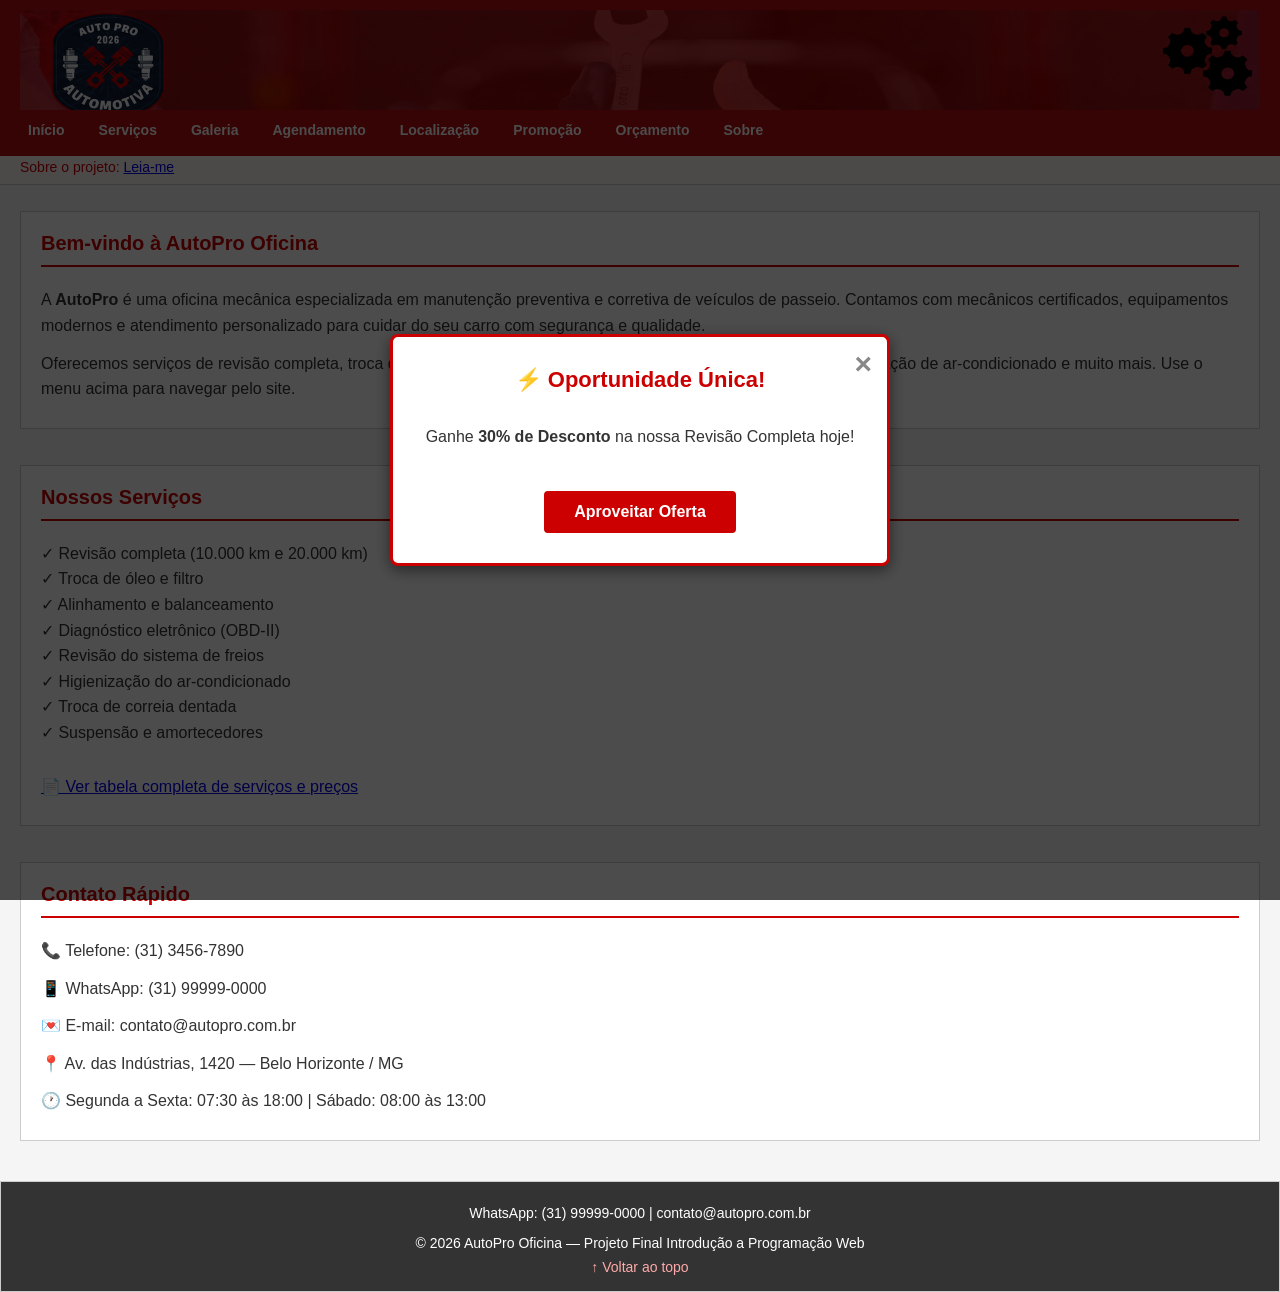
<file: index.html>
<!DOCTYPE html>
<html lang="pt-BR">

<head>
    <meta charset="UTF-8">
    <meta name="viewport" content="width=device-width, initial-scale=1.0">
    <title>AutoPro — Oficina Mecânica</title>
    <link rel="stylesheet" href="CSS/estilo.css">
</head>

<body>

    <!-- ancora de topo -->
    <div id="topo"></div>

    <!-- header fixo com menu -->
    <header>
        <!-- <h1>&#128296; AutoPro Oficina</h1> -->

        <div class="banner">
           <img src="images/banner-home.png" alt="AutoPro Automotiva Banner">
        </div>

    </section>

        <nav>
            <a href="index.html">Início</a>
            <a href="pages/pagina01.html">Serviços</a>
            <a href="pages/pagina02.html">Galeria</a>
            <a href="pages/pagina03.html">Agendamento</a>
            <a href="pages/pagina04.html">Localização</a>
            <a href="pages/pagina05.html">Promoção</a>
            <a href="pages/pagina06.html">Orçamento</a>
            <a href="pages/pagina07.html">Sobre</a>
        </nav>
    </header>

    <div class="espacoheader"></div>

    <!-- link para informações do projeto -->
    <p class="mensagemsite">
        Sobre o projeto:
        <a href="documents/leiame.txt" target="_blank">Leia-me</a>
    </p>

    <main>

        <!-- imagem principal -->
       

        <div class="separador"></div>

        <!-- seção de apresentação -->
        <section>
            <h2>Bem-vindo à AutoPro Oficina</h2>
            <p>
                A <strong>AutoPro</strong> é uma oficina mecânica especializada em manutenção preventiva e corretiva
                de veículos de passeio. Contamos com mecânicos certificados, equipamentos modernos e atendimento
                personalizado para cuidar do seu carro com segurança e qualidade.
            </p>
            <p>
                Oferecemos serviços de revisão completa, troca de óleo, alinhamento, balanceamento, diagnóstico
                eletrônico, higienização de ar-condicionado e muito mais. Use o menu acima para navegar pelo site.
            </p>
        </section>

        <div class="separador"></div>

        <!-- seção de serviços resumidos -->
        <section>
            <h2>Nossos Serviços</h2>
            <p>
                &#10003; Revisão completa (10.000 km e 20.000 km)<br>
                &#10003; Troca de óleo e filtro<br>
                &#10003; Alinhamento e balanceamento<br>
                &#10003; Diagnóstico eletrônico (OBD-II)<br>
                &#10003; Revisão do sistema de freios<br>
                &#10003; Higienização do ar-condicionado<br>
                &#10003; Troca de correia dentada<br>
                &#10003; Suspensão e amortecedores
            </p>
            <div class="separador"></div>
            <p>
                <a href="pages/pagina01.html">&#128196; Ver tabela completa de serviços e preços</a>
            </p>
        </section>

        <div class="separador"></div>

        <!-- seção de contato rápido -->
        <section>
            <h2>Contato Rápido</h2>
            <p>&#128222; Telefone: (31) 3456-7890</p>
            <p>&#128241; WhatsApp: (31) 99999-0000</p>
            <p>&#128140; E-mail: contato@autopro.com.br</p>
            <p>&#128205; Av. das Indústrias, 1420 — Belo Horizonte / MG</p>
            <p>&#128336; Segunda a Sexta: 07:30 às 18:00 | Sábado: 08:00 às 13:00</p>
        </section>

    </main>

    <footer>
        <p class="rodape">WhatsApp: (31) 99999-0000 | contato@autopro.com.br</p>
        <p class="rodape">&#169; 2026 AutoPro Oficina — Projeto Final Introdução a Programação Web</p>
        <a class="voltar" href="#topo" rel="nofollow">&#8593; Voltar ao topo</a>
    </footer>

    <!-- Modal de Anúncio / Pop-up -->
    <div id="modalAnuncio" class="modal-sobreposicao">
        <div class="modal-conteudo">
            <span class="modal-fechar" onclick="fecharModal()">&times;</span>
            <div class="modal-banner">
                <h2>&#9889; Oportunidade Única!</h2>
                <p>Ganhe <strong>30% de Desconto</strong> na nossa Revisão Completa hoje!</p>
                <div class="separador"></div>
                <a href="pages/pagina05.html" class="modal-botao-cta">Aproveitar Oferta</a>
            </div>
        </div>
    </div>

    <script>
        // Mostrar o modal assim que a página terminar de carregar
        window.addEventListener('DOMContentLoaded', function() {
            document.getElementById('modalAnuncio').style.display = 'flex';
        });

        // Função para fechar o modal
        function fecharModal() {
            document.getElementById('modalAnuncio').style.display = 'none';
        }

        // Fechar também se clicar fora do conteúdo do modal
        window.onclick = function(event) {
            var modal = document.getElementById('modalAnuncio');
            if (event.target == modal) {
                modal.style.display = 'none';
            }
        }
    </script>

</body>

</html>
</file>
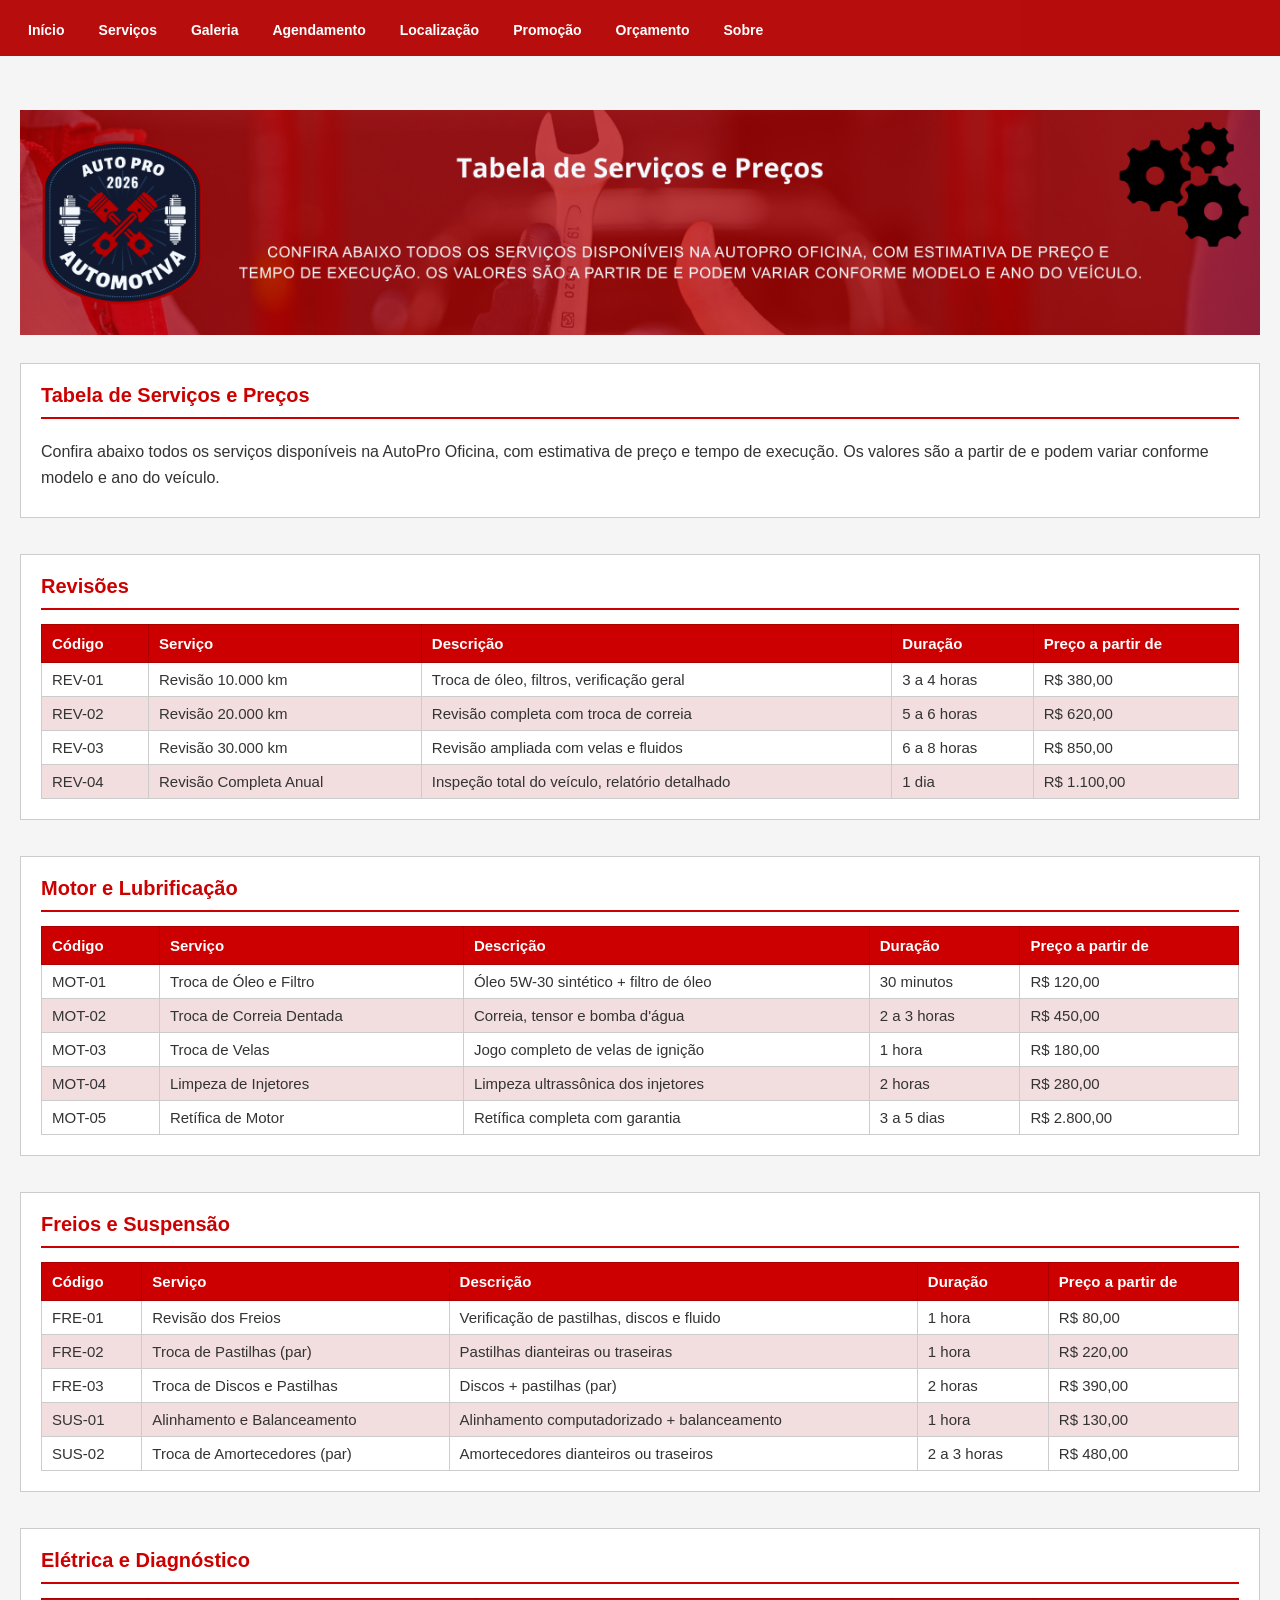
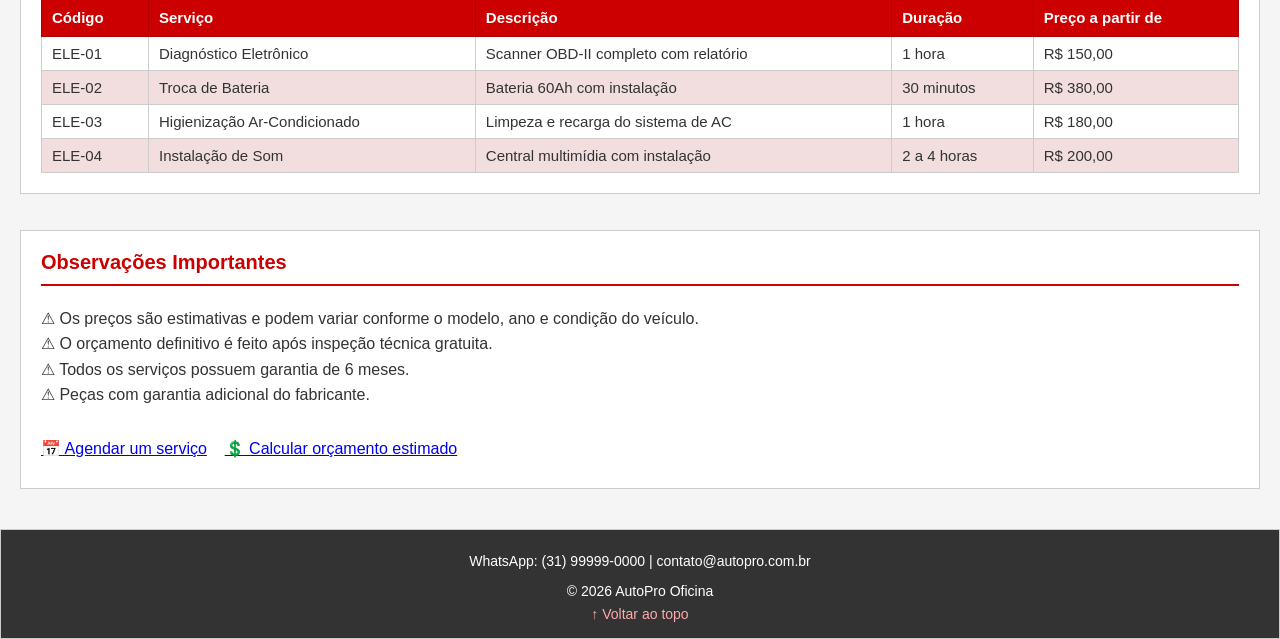
<file: pages/pagina01.html>
<!DOCTYPE html>
<html lang="pt-BR">

<head>
    <meta charset="UTF-8">
    <meta name="viewport" content="width=device-width, initial-scale=1.0">
    <title>Serviços e Preços — AutoPro</title>
    <link rel="stylesheet" href="../CSS/estilo.css">
</head>

<body>

    <!-- ancora de topo -->
    <div id="topo"></div>

    <!-- header fixo com menu -->
    <header>
       
        <nav>
            <a href="../index.html">Início</a>
            <a href="pagina01.html">Serviços</a>
            <a href="pagina02.html">Galeria</a>
            <a href="pagina03.html">Agendamento</a>
            <a href="pagina04.html">Localização</a>
            <a href="pagina05.html">Promoção</a>
            <a href="pagina06.html">Orçamento</a>
            <a href="pagina07.html">Sobre</a>
        </nav>
    </header>

    <div class="espacoheaderpequeno"></div>

    <main>

        <!-- banner da página -->
        <figure>
            <img src="../images/banner-servicos.png" alt="Banner Tabela de Serviços e Preços">
        </figure>

        <div class="separador"></div>

        <!-- título da página -->
        <section>
            <h2>Tabela de Serviços e Preços</h2>
            <p>
                Confira abaixo todos os serviços disponíveis na AutoPro Oficina, com estimativa de preço
                e tempo de execução. Os valores são a partir de e podem variar conforme modelo e ano do veículo.
            </p>
        </section>

        <div class="separador"></div>

        <!-- tabela de revisões -->
        <section>
            <h2>Revisões</h2>

            <table>
                <thead>
                    <tr>
                        <th>Código</th>
                        <th>Serviço</th>
                        <th>Descrição</th>
                        <th>Duração</th>
                        <th>Preço a partir de</th>
                    </tr>
                </thead>
                <tbody>
                    <tr>
                        <td>REV-01</td>
                        <td>Revisão 10.000 km</td>
                        <td>Troca de óleo, filtros, verificação geral</td>
                        <td>3 a 4 horas</td>
                        <td>R$ 380,00</td>
                    </tr>
                    <tr>
                        <td>REV-02</td>
                        <td>Revisão 20.000 km</td>
                        <td>Revisão completa com troca de correia</td>
                        <td>5 a 6 horas</td>
                        <td>R$ 620,00</td>
                    </tr>
                    <tr>
                        <td>REV-03</td>
                        <td>Revisão 30.000 km</td>
                        <td>Revisão ampliada com velas e fluidos</td>
                        <td>6 a 8 horas</td>
                        <td>R$ 850,00</td>
                    </tr>
                    <tr>
                        <td>REV-04</td>
                        <td>Revisão Completa Anual</td>
                        <td>Inspeção total do veículo, relatório detalhado</td>
                        <td>1 dia</td>
                        <td>R$ 1.100,00</td>
                    </tr>
                </tbody>
            </table>
        </section>

        <div class="separador"></div>

        <!-- tabela de motor -->
        <section>
            <h2>Motor e Lubrificação</h2>

            <table>
                <thead>
                    <tr>
                        <th>Código</th>
                        <th>Serviço</th>
                        <th>Descrição</th>
                        <th>Duração</th>
                        <th>Preço a partir de</th>
                    </tr>
                </thead>
                <tbody>
                    <tr>
                        <td>MOT-01</td>
                        <td>Troca de Óleo e Filtro</td>
                        <td>Óleo 5W-30 sintético + filtro de óleo</td>
                        <td>30 minutos</td>
                        <td>R$ 120,00</td>
                    </tr>
                    <tr>
                        <td>MOT-02</td>
                        <td>Troca de Correia Dentada</td>
                        <td>Correia, tensor e bomba d'água</td>
                        <td>2 a 3 horas</td>
                        <td>R$ 450,00</td>
                    </tr>
                    <tr>
                        <td>MOT-03</td>
                        <td>Troca de Velas</td>
                        <td>Jogo completo de velas de ignição</td>
                        <td>1 hora</td>
                        <td>R$ 180,00</td>
                    </tr>
                    <tr>
                        <td>MOT-04</td>
                        <td>Limpeza de Injetores</td>
                        <td>Limpeza ultrassônica dos injetores</td>
                        <td>2 horas</td>
                        <td>R$ 280,00</td>
                    </tr>
                    <tr>
                        <td>MOT-05</td>
                        <td>Retífica de Motor</td>
                        <td>Retífica completa com garantia</td>
                        <td>3 a 5 dias</td>
                        <td>R$ 2.800,00</td>
                    </tr>
                </tbody>
            </table>
        </section>

        <div class="separador"></div>

        <!-- tabela de freios e suspensão -->
        <section>
            <h2>Freios e Suspensão</h2>

            <table>
                <thead>
                    <tr>
                        <th>Código</th>
                        <th>Serviço</th>
                        <th>Descrição</th>
                        <th>Duração</th>
                        <th>Preço a partir de</th>
                    </tr>
                </thead>
                <tbody>
                    <tr>
                        <td>FRE-01</td>
                        <td>Revisão dos Freios</td>
                        <td>Verificação de pastilhas, discos e fluido</td>
                        <td>1 hora</td>
                        <td>R$ 80,00</td>
                    </tr>
                    <tr>
                        <td>FRE-02</td>
                        <td>Troca de Pastilhas (par)</td>
                        <td>Pastilhas dianteiras ou traseiras</td>
                        <td>1 hora</td>
                        <td>R$ 220,00</td>
                    </tr>
                    <tr>
                        <td>FRE-03</td>
                        <td>Troca de Discos e Pastilhas</td>
                        <td>Discos + pastilhas (par)</td>
                        <td>2 horas</td>
                        <td>R$ 390,00</td>
                    </tr>
                    <tr>
                        <td>SUS-01</td>
                        <td>Alinhamento e Balanceamento</td>
                        <td>Alinhamento computadorizado + balanceamento</td>
                        <td>1 hora</td>
                        <td>R$ 130,00</td>
                    </tr>
                    <tr>
                        <td>SUS-02</td>
                        <td>Troca de Amortecedores (par)</td>
                        <td>Amortecedores dianteiros ou traseiros</td>
                        <td>2 a 3 horas</td>
                        <td>R$ 480,00</td>
                    </tr>
                </tbody>
            </table>
        </section>

        <div class="separador"></div>

        <!-- tabela de elétrica -->
        <section>
            <h2>Elétrica e Diagnóstico</h2>

            <table>
                <thead>
                    <tr>
                        <th>Código</th>
                        <th>Serviço</th>
                        <th>Descrição</th>
                        <th>Duração</th>
                        <th>Preço a partir de</th>
                    </tr>
                </thead>
                <tbody>
                    <tr>
                        <td>ELE-01</td>
                        <td>Diagnóstico Eletrônico</td>
                        <td>Scanner OBD-II completo com relatório</td>
                        <td>1 hora</td>
                        <td>R$ 150,00</td>
                    </tr>
                    <tr>
                        <td>ELE-02</td>
                        <td>Troca de Bateria</td>
                        <td>Bateria 60Ah com instalação</td>
                        <td>30 minutos</td>
                        <td>R$ 380,00</td>
                    </tr>
                    <tr>
                        <td>ELE-03</td>
                        <td>Higienização Ar-Condicionado</td>
                        <td>Limpeza e recarga do sistema de AC</td>
                        <td>1 hora</td>
                        <td>R$ 180,00</td>
                    </tr>
                    <tr>
                        <td>ELE-04</td>
                        <td>Instalação de Som</td>
                        <td>Central multimídia com instalação</td>
                        <td>2 a 4 horas</td>
                        <td>R$ 200,00</td>
                    </tr>
                </tbody>
            </table>
        </section>

        <div class="separador"></div>

        <!-- observações -->
        <section>
            <h2>Observações Importantes</h2>
            <p>
                &#9888; Os preços são estimativas e podem variar conforme o modelo, ano e condição do veículo.<br>
                &#9888; O orçamento definitivo é feito após inspeção técnica gratuita.<br>
                &#9888; Todos os serviços possuem garantia de 6 meses.<br>
                &#9888; Peças com garantia adicional do fabricante.
            </p>
            <div class="separador"></div>
            <p>
                <a href="pagina03.html">&#128197; Agendar um serviço</a>
                &nbsp;&nbsp;
                <a href="pagina06.html">&#128178; Calcular orçamento estimado</a>
            </p>
        </section>

    </main>

    <footer>
        <p class="rodape">WhatsApp: (31) 99999-0000 | contato@autopro.com.br</p>
        <p class="rodape">&#169; 2026 AutoPro Oficina</p>
        <a class="voltar" href="#topo" rel="nofollow">&#8593; Voltar ao topo</a>
    </footer>

</body>

</html>
</file>
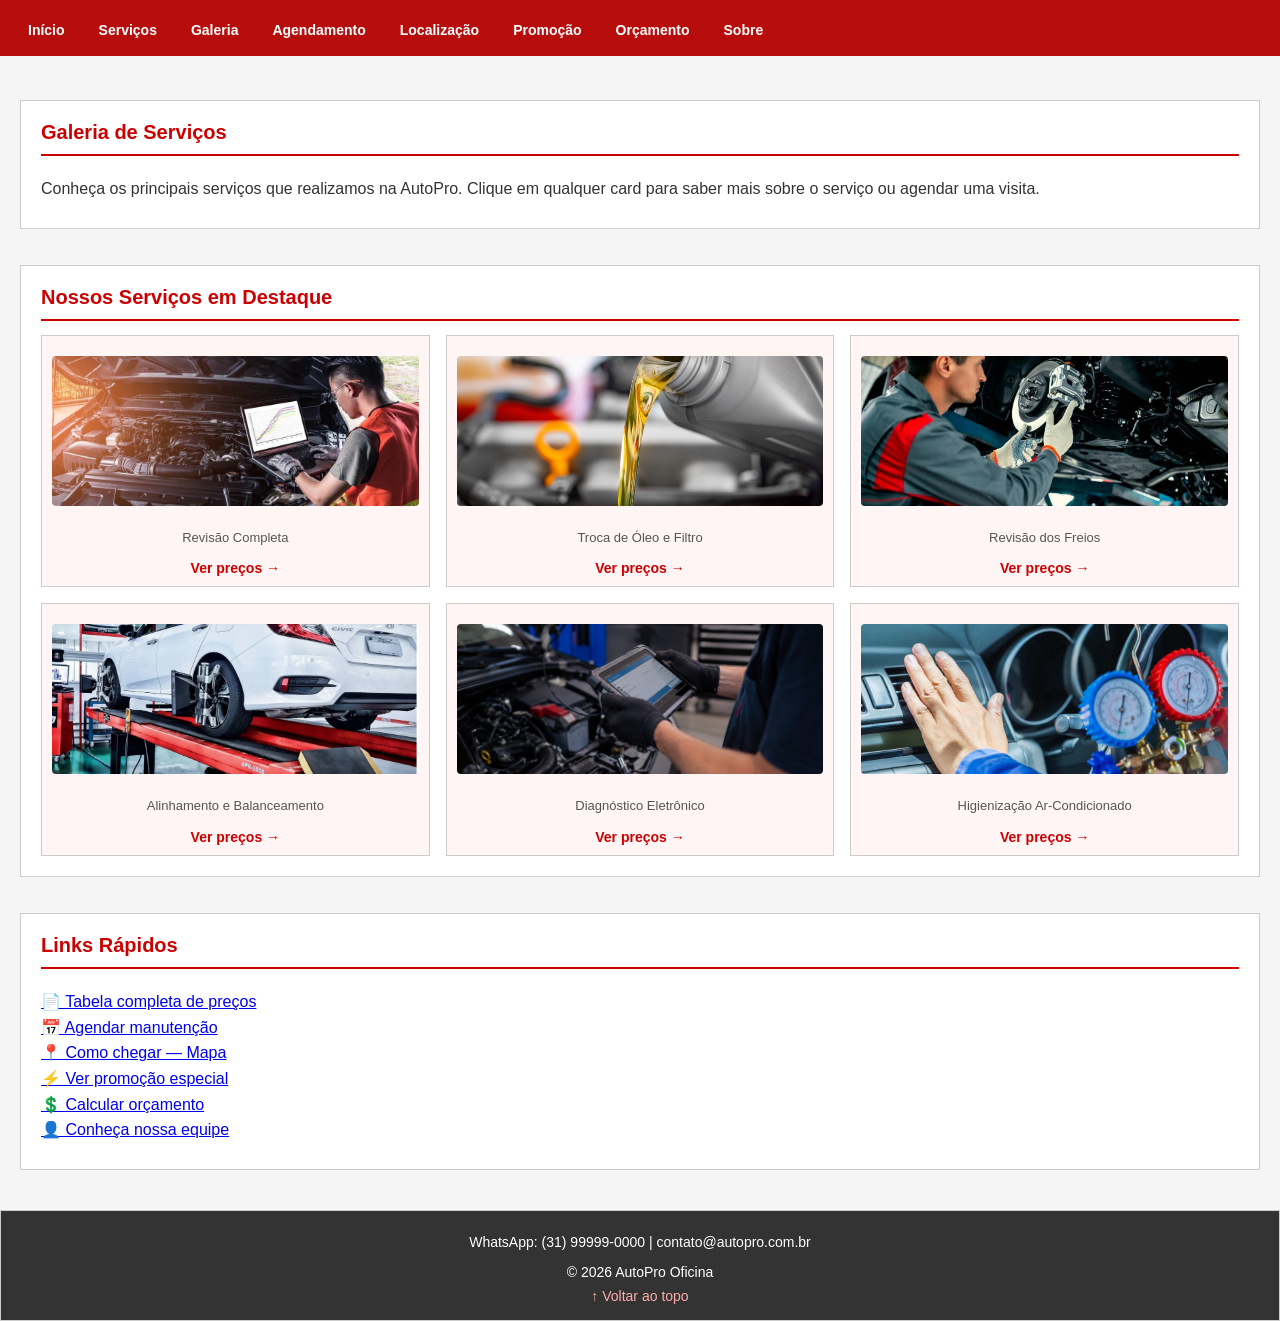
<file: pages/pagina02.html>
<!DOCTYPE html>
<html lang="pt-BR">

<head>
    <meta charset="UTF-8">
    <meta name="viewport" content="width=device-width, initial-scale=1.0">
    <title>Galeria de Serviços — AutoPro</title>
    <link rel="stylesheet" href="../CSS/estilo.css">
</head>

<body>

    <!-- ancora de topo -->
    <div id="topo"></div>

    <!-- header fixo com menu -->
    <header>
      
        <nav>
            <a href="../index.html">Início</a>
            <a href="pagina01.html">Serviços</a>
            <a href="pagina02.html">Galeria</a>
            <a href="pagina03.html">Agendamento</a>
            <a href="pagina04.html">Localização</a>
            <a href="pagina05.html">Promoção</a>
            <a href="pagina06.html">Orçamento</a>
            <a href="pagina07.html">Sobre</a>
        </nav>
    </header>

    <div class="espacoheaderpequeno"></div>

    <main>
        <section>
            <h2>Galeria de Serviços</h2>
            <p>
                Conheça os principais serviços que realizamos na AutoPro. Clique em qualquer card
                para saber mais sobre o serviço ou agendar uma visita.
            </p>
        </section>

        <div class="separador"></div>

        <section>
            <h2>Nossos Serviços em Destaque</h2>

            <div class="grade">

                <div class="grade-item">
                    <figure>
                        <img src="../images/revisao.png" alt="Revisão Completa">
                    </figure>
                    <p>Revisão Completa</p>
                    <a href="pagina01.html">Ver preços &#8594;</a>
                </div>

                <div class="grade-item">
                    <figure>
                        <img src="../images/oleo.png" alt="Troca de Óleo e Filtro">
                    </figure>
                    <p>Troca de Óleo e Filtro</p>
                    <a href="pagina01.html">Ver preços &#8594;</a>
                </div>

                <div class="grade-item">
                    <figure>
                        <img src="../images/freios.jpeg" alt="Revisão dos Freios">
                    </figure>
                    <p>Revisão dos Freios</p>
                    <a href="pagina01.html">Ver preços &#8594;</a>
                </div>

                <div class="grade-item">
                    <figure>
                        <img src="../images/alinhamento.png" alt="Alinhamento e Balanceamento">
                    </figure>
                    <p>Alinhamento e Balanceamento</p>
                    <a href="pagina01.html">Ver preços &#8594;</a>
                </div>

                <div class="grade-item">
                    <figure>
                        <img src="../images/diagnostico.png" alt="Diagnóstico Eletrônico">
                    </figure>
                    <p>Diagnóstico Eletrônico</p>
                    <a href="pagina01.html">Ver preços &#8594;</a>
                </div>

                <div class="grade-item">
                    <figure>
                        <img src="../images/arcondicionado.png" alt="Higienização Ar-Condicionado">
                    </figure>
                    <p>Higienização Ar-Condicionado</p>
                    <a href="pagina01.html">Ver preços &#8594;</a>
                </div>

            </div>
        </section>

        <div class="separador"></div>
        <section>
            <h2>Links Rápidos</h2>
            <p>
                <a href="pagina01.html" target="_blank" rel="nofollow">&#128196; Tabela completa de preços</a><br>
                <a href="pagina03.html">&#128197; Agendar manutenção</a><br>
                <a href="pagina04.html">&#128205; Como chegar — Mapa</a><br>
                <a href="pagina05.html">&#9889; Ver promoção especial</a><br>
                <a href="pagina06.html">&#128178; Calcular orçamento</a><br>
                <a href="pagina07.html">&#128100; Conheça nossa equipe</a>
            </p>
        </section>

    </main>

    <footer>
        <p class="rodape">WhatsApp: (31) 99999-0000 | contato@autopro.com.br</p>
        <p class="rodape">&#169; 2026 AutoPro Oficina </p>
        <a class="voltar" href="#topo" rel="nofollow">&#8593; Voltar ao topo</a>
    </footer>

</body>

</html>
</file>
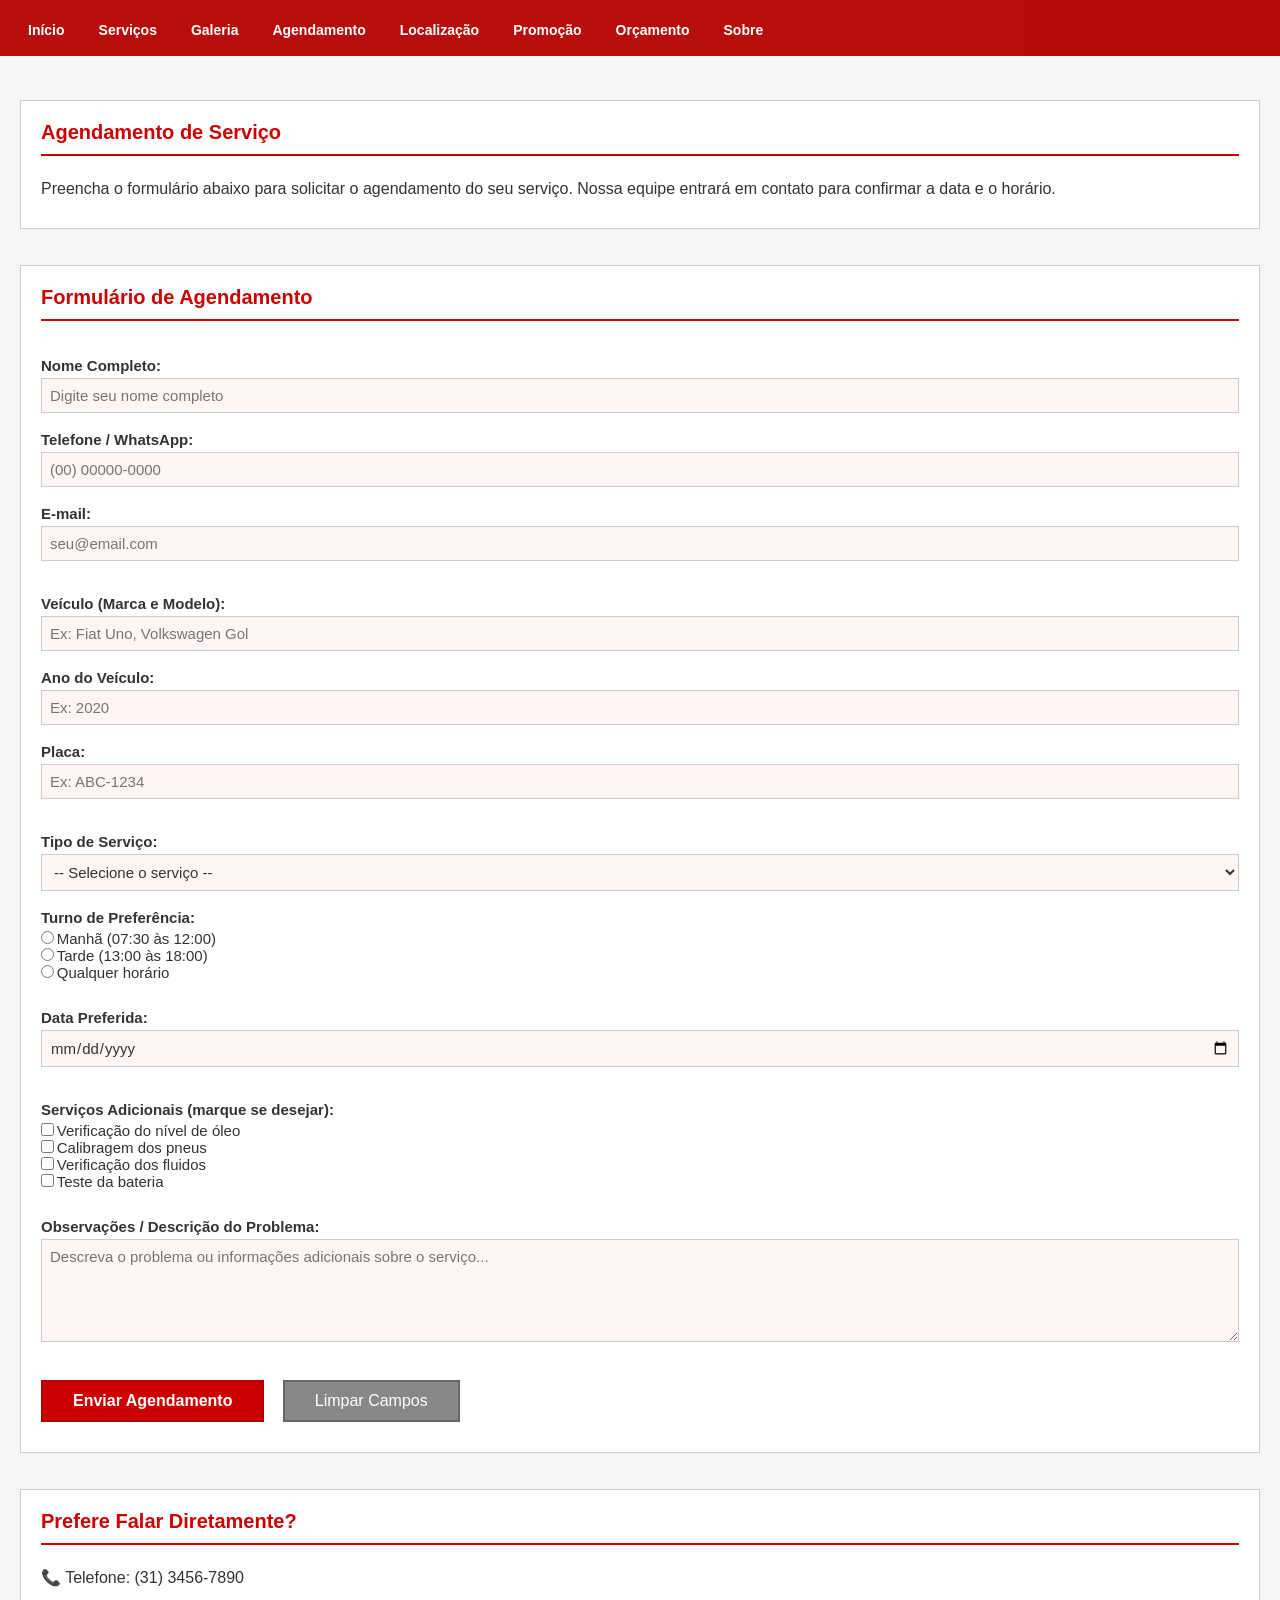
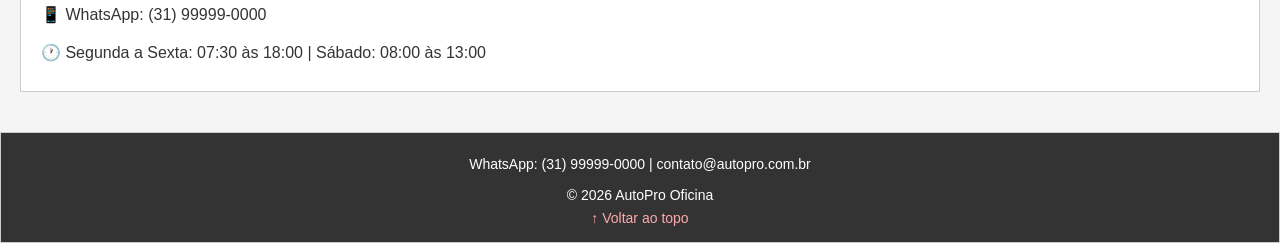
<file: pages/pagina03.html>
<!DOCTYPE html>
<html lang="pt-BR">

<head>
    <meta charset="UTF-8">
    <meta name="viewport" content="width=device-width, initial-scale=1.0">
    <title>Agendamento — AutoPro</title>
    <link rel="stylesheet" href="../CSS/estilo.css">
</head>

<body>

    <!-- ancora de topo -->
    <div id="topo"></div>

    <!-- header fixo com menu -->
    <header>
        <nav>
            <a href="../index.html">Início</a>
            <a href="pagina01.html">Serviços</a>
            <a href="pagina02.html">Galeria</a>
            <a href="pagina03.html">Agendamento</a>
            <a href="pagina04.html">Localização</a>
            <a href="pagina05.html">Promoção</a>
            <a href="pagina06.html">Orçamento</a>
            <a href="pagina07.html">Sobre</a>
        </nav>
    </header>

    <div class="espacoheaderpequeno"></div>

    <main>
        <section>
            <h2>Agendamento de Serviço</h2>
            <p>
                Preencha o formulário abaixo para solicitar o agendamento do seu serviço.
                Nossa equipe entrará em contato para confirmar a data e o horário.
            </p>
        </section>

        <div class="separador"></div>

        <section>
            <h2>Formulário de Agendamento</h2>

            <form action="#" method="GET">

                <!-- dados pessoais -->
                <label for="nome">Nome Completo:</label>
                <input type="text" id="nome" name="nome" placeholder="Digite seu nome completo" size="40">

                <label for="telefone">Telefone / WhatsApp:</label>
                <input type="tel" id="telefone" name="telefone" placeholder="(00) 00000-0000" size="20">

                <label for="email">E-mail:</label>
                <input type="email" id="email" name="email" placeholder="seu@email.com" size="40">

                <div class="separador"></div>

                <!-- dados do veículo -->
                <label for="veiculo">Veículo (Marca e Modelo):</label>
                <input type="text" id="veiculo" name="veiculo" placeholder="Ex: Fiat Uno, Volkswagen Gol" size="40">

                <label for="ano">Ano do Veículo:</label>
                <input type="text" id="ano" name="ano" placeholder="Ex: 2020" size="10">

                <label for="placa">Placa:</label>
                <input type="text" id="placa" name="placa" placeholder="Ex: ABC-1234" size="12">

                <div class="separador"></div>

                <!-- tipo de serviço -->
                <label for="servico">Tipo de Serviço:</label>
                <select id="servico" name="servico">
                    <option value="">-- Selecione o serviço --</option>
                    <option value="revisao10">Revisão 10.000 km</option>
                    <option value="revisao20">Revisão 20.000 km</option>
                    <option value="revisao30">Revisão 30.000 km</option>
                    <option value="oleo">Troca de Óleo e Filtro</option>
                    <option value="correia">Troca de Correia Dentada</option>
                    <option value="freios">Revisão dos Freios</option>
                    <option value="alinhamento">Alinhamento e Balanceamento</option>
                    <option value="diagnostico">Diagnóstico Eletrônico</option>
                    <option value="arcondicionado">Higienização Ar-Condicionado</option>
                    <option value="outro">Outro serviço</option>
                </select>

                <label>Turno de Preferência:</label>
                <input type="radio" id="manha" name="turno" value="manha">
                <label for="manha" style="display:inline; font-weight:normal;">Manhã (07:30 às 12:00)</label>
                <br>
                <input type="radio" id="tarde" name="turno" value="tarde">
                <label for="tarde" style="display:inline; font-weight:normal;">Tarde (13:00 às 18:00)</label>
                <br>
                <input type="radio" id="qualquer" name="turno" value="qualquer">
                <label for="qualquer" style="display:inline; font-weight:normal;">Qualquer horário</label>

                <div class="separador"></div>

                <!-- data -->
                <label for="data">Data Preferida:</label>
                <input type="date" id="data" name="data">

                <div class="separador"></div>

                <!-- serviços adicionais -->
                <label>Serviços Adicionais (marque se desejar):</label>
                <input type="checkbox" id="chkOleo" name="adicional" value="oleo">
                <label for="chkOleo" style="display:inline; font-weight:normal;">Verificação do nível de óleo</label>
                <br>
                <input type="checkbox" id="chkPneu" name="adicional" value="pneu">
                <label for="chkPneu" style="display:inline; font-weight:normal;">Calibragem dos pneus</label>
                <br>
                <input type="checkbox" id="chkFluid" name="adicional" value="fluidos">
                <label for="chkFluid" style="display:inline; font-weight:normal;">Verificação dos fluidos</label>
                <br>
                <input type="checkbox" id="chkBat" name="adicional" value="bateria">
                <label for="chkBat" style="display:inline; font-weight:normal;">Teste da bateria</label>

                <div class="separador"></div>

                <!-- observações -->
                <label for="obs">Observações / Descrição do Problema:</label>
                <textarea id="obs" name="obs" rows="5" cols="50"
                    placeholder="Descreva o problema ou informações adicionais sobre o serviço..."></textarea>

                <div class="separador"></div>

                <!-- botões submit e reset -->
                <input type="submit" value="Enviar Agendamento"
                    title="Clique para enviar sua solicitação de agendamento">
                &nbsp;
                <input type="reset" value="Limpar Campos" title="Clique para limpar todos os campos">

            </form>

        </section>

        <div class="separador"></div>

        <!-- informações de contato -->
        <section>
            <h2>Prefere Falar Diretamente?</h2>
            <p>&#128222; Telefone: (31) 3456-7890</p>
            <p>&#128241; WhatsApp: (31) 99999-0000</p>
            <p>&#128336; Segunda a Sexta: 07:30 às 18:00 | Sábado: 08:00 às 13:00</p>
        </section>

    </main>

    <footer>
        <p class="rodape">WhatsApp: (31) 99999-0000 | contato@autopro.com.br</p>
        <p class="rodape">&#169; 2026 AutoPro Oficina </p>
        <a class="voltar" href="#topo" rel="nofollow">&#8593; Voltar ao topo</a>
    </footer>

</body>

</html>
</file>
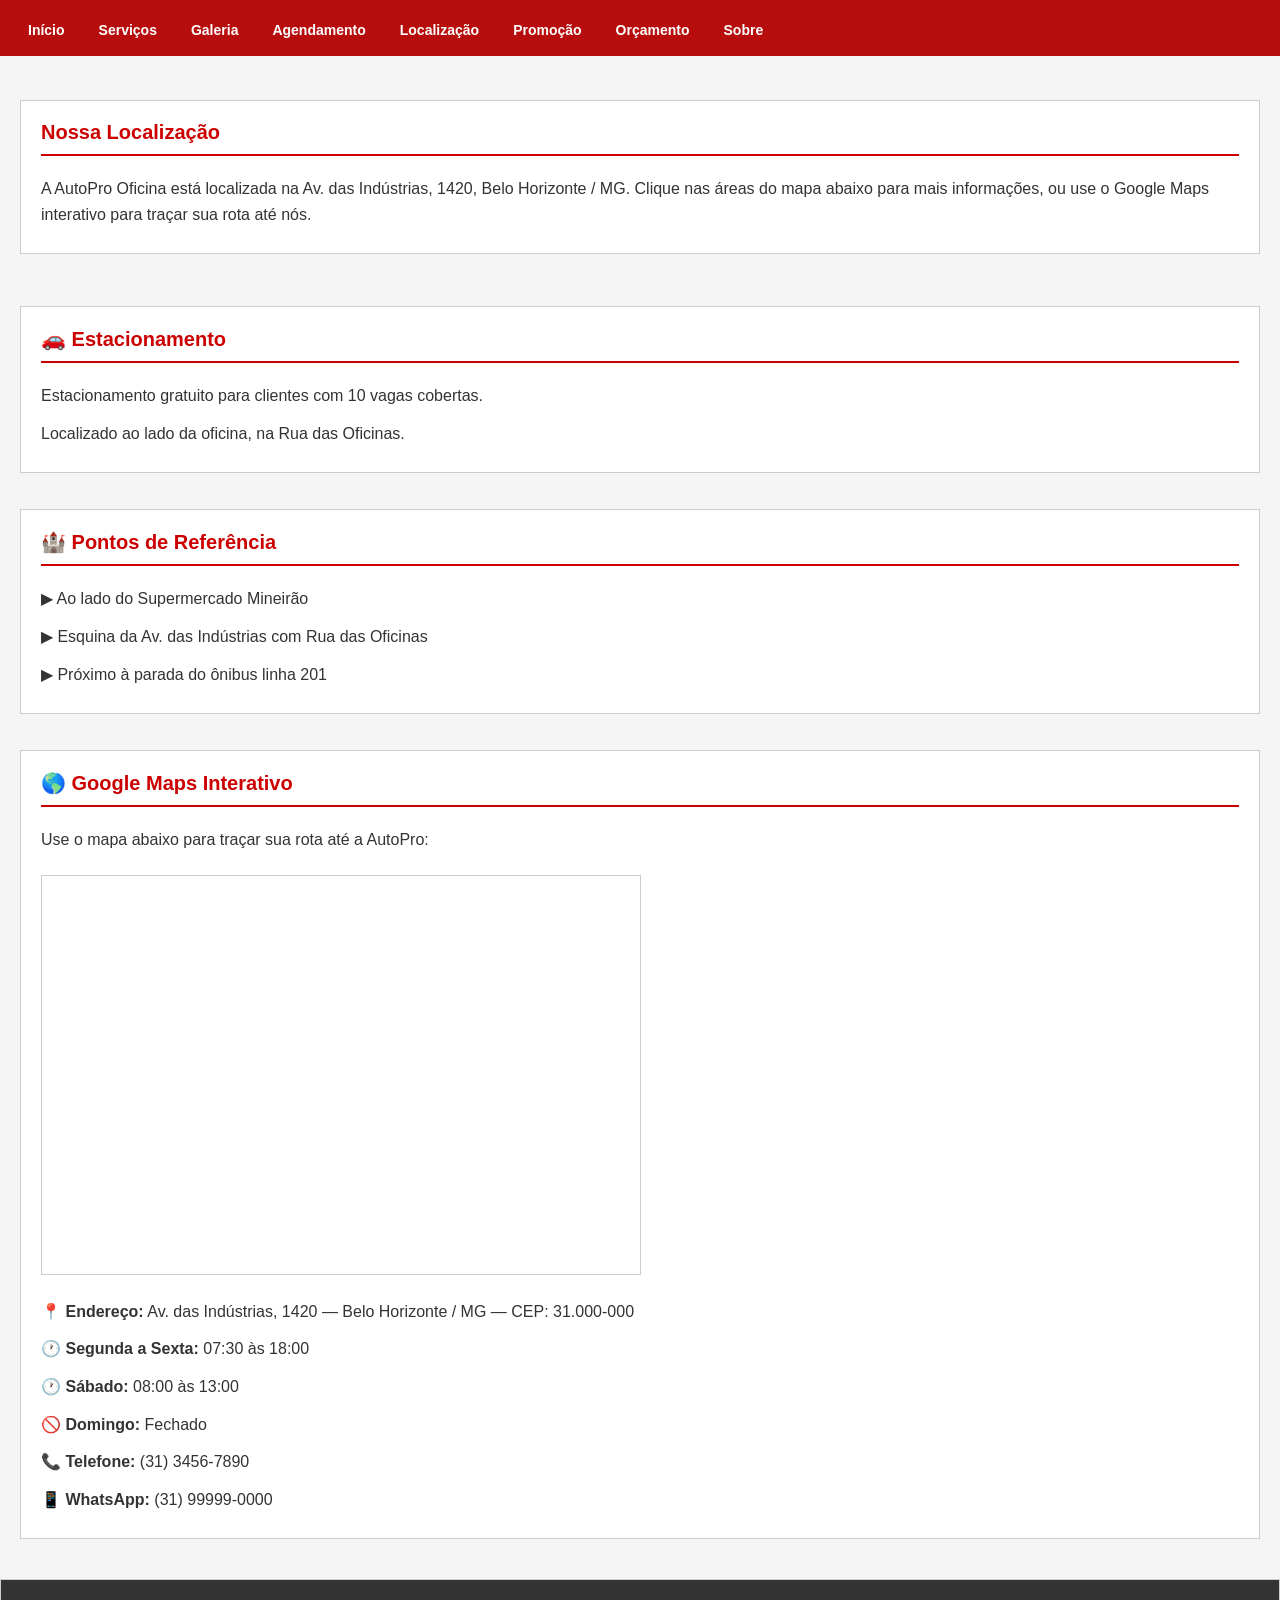
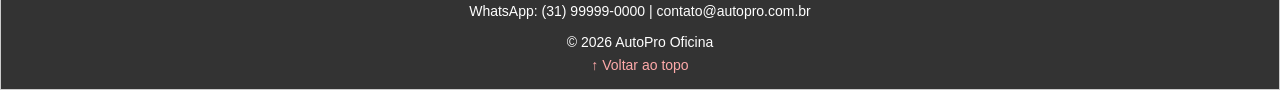
<file: pages/pagina04.html>
<!DOCTYPE html>
<html lang="pt-BR">

<head>
    <meta charset="UTF-8">
    <meta name="viewport" content="width=device-width, initial-scale=1.0">
    <title>Localização — AutoPro</title>
    <link rel="stylesheet" href="../CSS/estilo.css">
</head>

<body>

    <!-- ancora de topo -->
    <div id="topo"></div>

    <!-- header fixo com menu -->
    <header>
        <nav>
            <a href="../index.html">Início</a>
            <a href="pagina01.html">Serviços</a>
            <a href="pagina02.html">Galeria</a>
            <a href="pagina03.html">Agendamento</a>
            <a href="pagina04.html">Localização</a>
            <a href="pagina05.html">Promoção</a>
            <a href="pagina06.html">Orçamento</a>
            <a href="pagina07.html">Sobre</a>
        </nav>
    </header>

    <div class="espacoheaderpequeno"></div>

    <main>

        <!-- título da página -->
        <section>
            <h2>Nossa Localização</h2>
            <p>
                A AutoPro Oficina está localizada na Av. das Indústrias, 1420, Belo Horizonte / MG.
                Clique nas áreas do mapa abaixo para mais informações, ou use o Google Maps interativo
                para traçar sua rota até nós.
            </p>
        </section>

        <div class="separador"></div>

       

        <div class="separador"></div>

        <section id="estacionamento">
            <h2>&#128663; Estacionamento</h2>
            <p>Estacionamento gratuito para clientes com 10 vagas cobertas.</p>
            <p>Localizado ao lado da oficina, na Rua das Oficinas.</p>
        </section>

        <div class="separador"></div>

        <section id="referencia">
            <h2>&#127984; Pontos de Referência</h2>
            <p>&#9654; Ao lado do Supermercado Mineirão</p>
            <p>&#9654; Esquina da Av. das Indústrias com Rua das Oficinas</p>
            <p>&#9654; Próximo à parada do ônibus linha 201</p>
        </section>

        <div class="separador"></div>

        <section>
            <h2>&#127758; Google Maps Interativo</h2>
            <p>Use o mapa abaixo para traçar sua rota até a AutoPro:</p>

            <div class="separador"></div>

            <iframe
                src="https://www.google.com/maps/embed?pb=!1m18!1m12!1m3!1d3751.0!2d-43.9378!3d-19.9167!2m3!1f0!2f0!3f0!3m2!1i1024!2i768!4f13.1!3m3!1m2!1s0x0%3A0x0!2zMTnCsDU1JzAwLjAiUyA0M8KwNTYnMTYuMSJX!5e0!3m2!1spt-BR!2sbr!4v1620000000000!5m2!1spt-BR!2sbr"
                width="600" height="400" style="border:1px solid #cccccc;" allowfullscreen="" loading="lazy"
                referrerpolicy="no-referrer-when-downgrade" title="Localização da AutoPro Oficina no Google Maps">
            </iframe>

            <div class="separador"></div>

            <p>&#128205; <strong>Endereço:</strong> Av. das Indústrias, 1420 — Belo Horizonte / MG — CEP: 31.000-000</p>
            <p>&#128336; <strong>Segunda a Sexta:</strong> 07:30 às 18:00</p>
            <p>&#128336; <strong>Sábado:</strong> 08:00 às 13:00</p>
            <p>&#128683; <strong>Domingo:</strong> Fechado</p>
            <p>&#128222; <strong>Telefone:</strong> (31) 3456-7890</p>
            <p>&#128241; <strong>WhatsApp:</strong> (31) 99999-0000</p>

        </section>

    </main>

    <footer>
        <p class="rodape">WhatsApp: (31) 99999-0000 | contato@autopro.com.br</p>
        <p class="rodape">&#169; 2026 AutoPro Oficina </p>
        <a class="voltar" href="#topo" rel="nofollow">&#8593; Voltar ao topo</a>
    </footer>

</body>

</html>
</file>
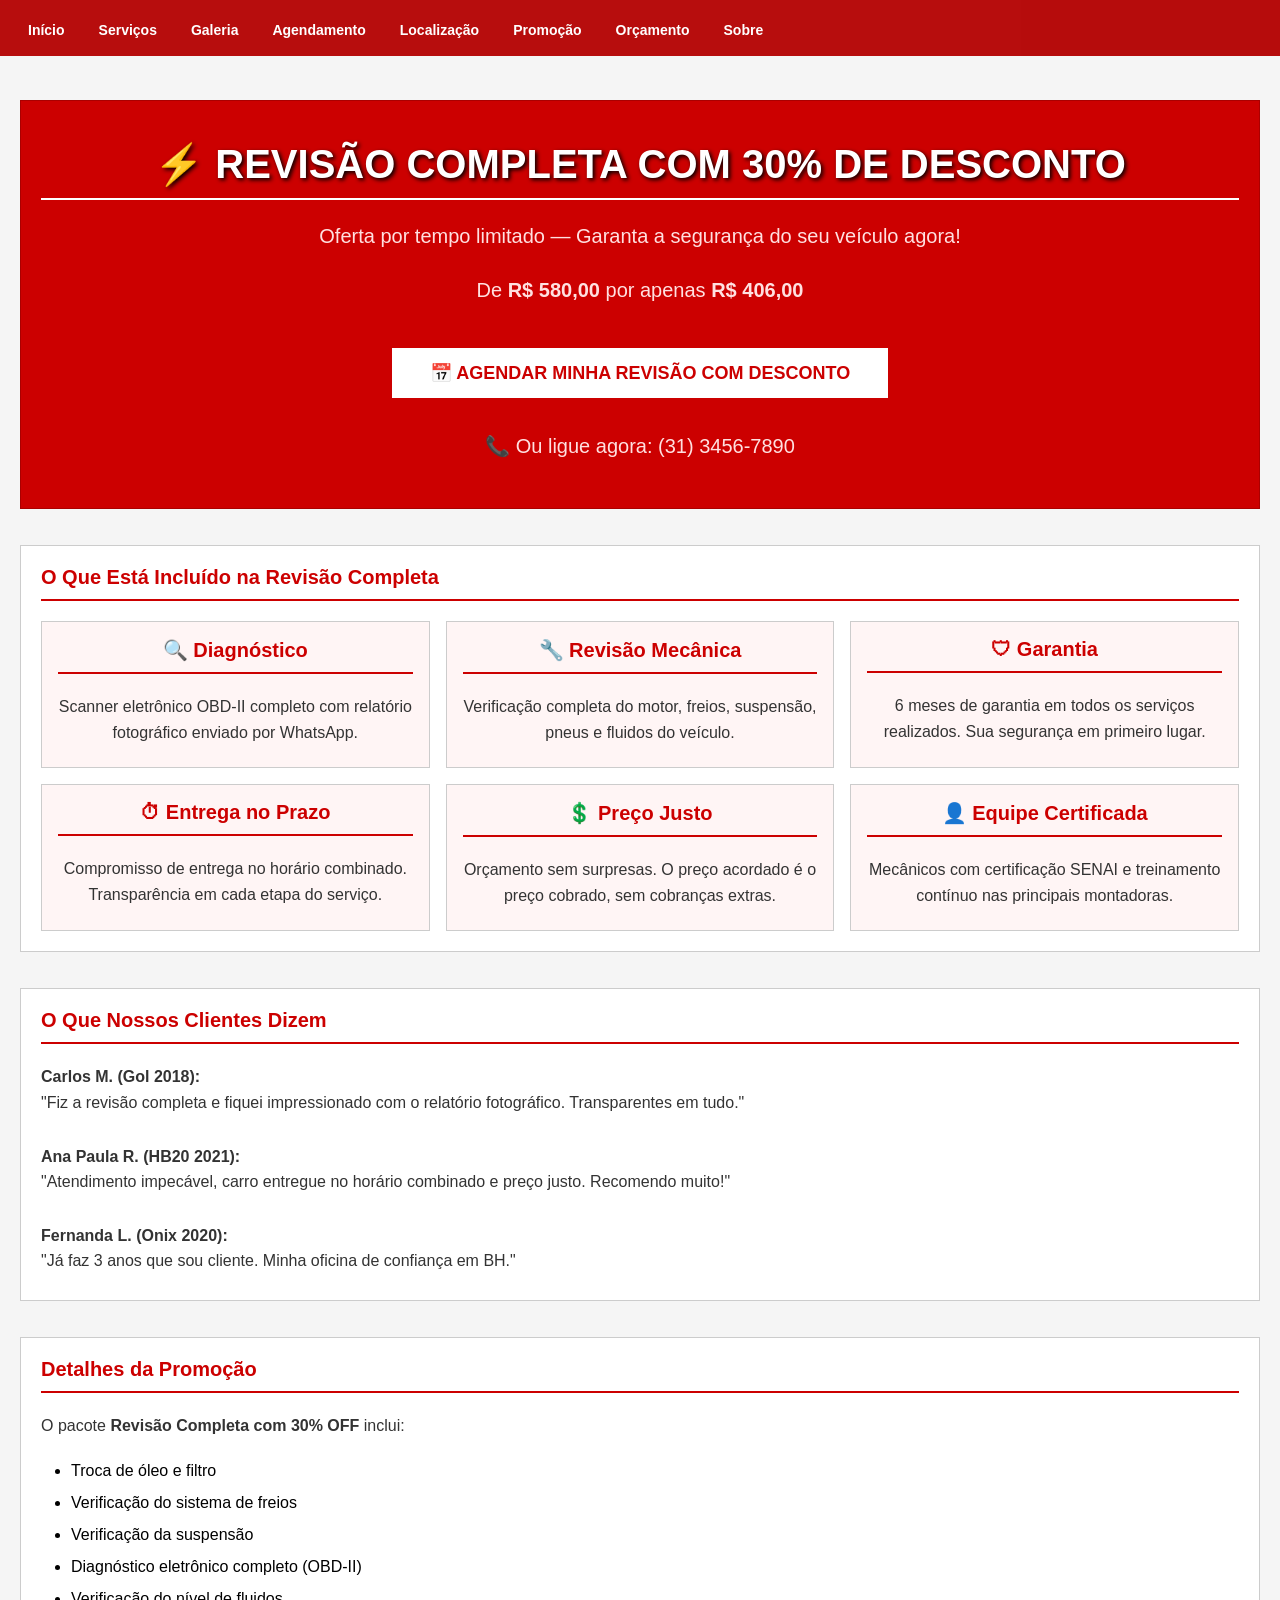
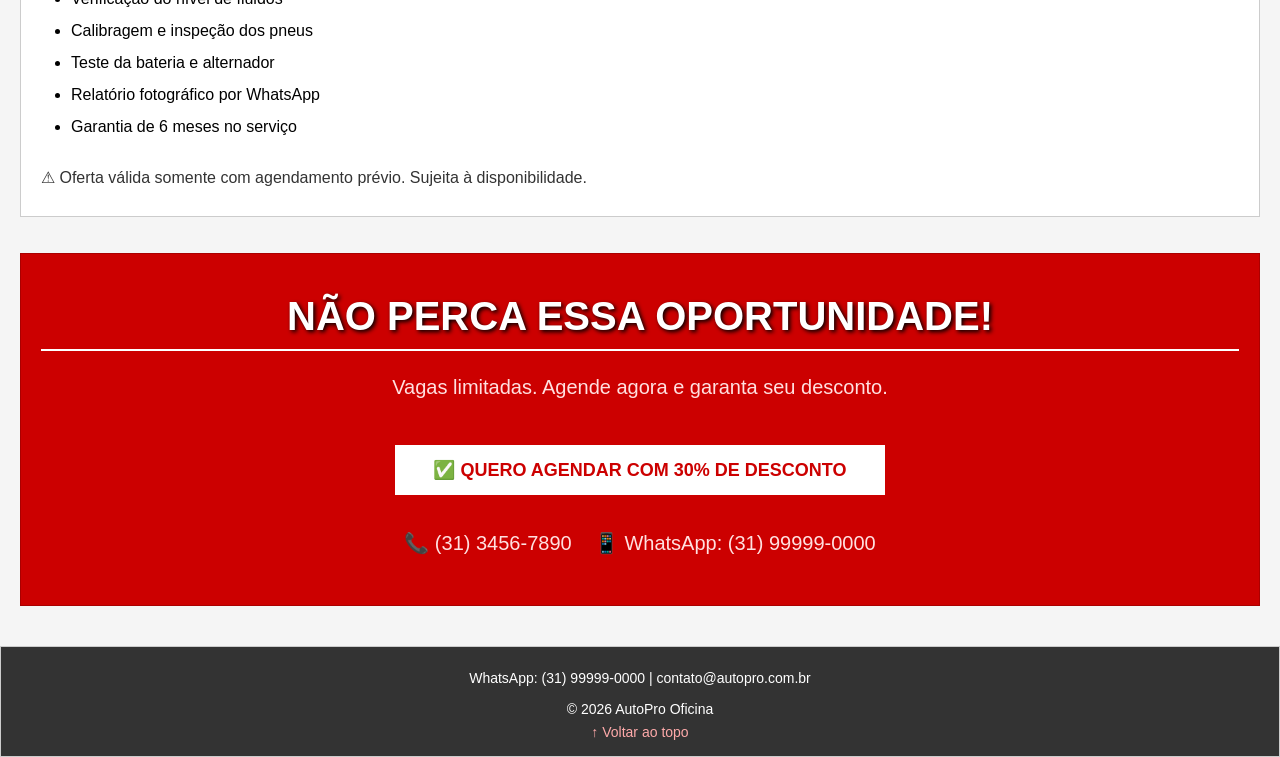
<file: pages/pagina05.html>
<!DOCTYPE html>
<html lang="pt-BR">

<head>
    <meta charset="UTF-8">
    <meta name="viewport" content="width=device-width, initial-scale=1.0">
    <title>Promoção Especial — AutoPro</title>
    <link rel="stylesheet" href="../CSS/estilo.css">
</head>

<body>

    <!-- ancora de topo -->
    <div id="topo"></div>

    <!-- header fixo com menu -->
    <header>
        <nav>
            <a href="../index.html">Início</a>
            <a href="pagina01.html">Serviços</a>
            <a href="pagina02.html">Galeria</a>
            <a href="pagina03.html">Agendamento</a>
            <a href="pagina04.html">Localização</a>
            <a href="pagina05.html">Promoção</a>
            <a href="pagina06.html">Orçamento</a>
            <a href="pagina07.html">Sobre</a>
        </nav>
    </header>

    <div class="espacoheaderpequeno"></div>

    <main>
        <section class="hero">
            <h2>&#9889; REVISÃO COMPLETA COM 30% DE DESCONTO</h2>
            <p>Oferta por tempo limitado — Garanta a segurança do seu veículo agora!</p>
            <p>
                De <strong>R$ 580,00</strong> por apenas <strong>R$ 406,00</strong>
            </p>
            <div class="separador"></div>
            <!-- botão CTA (call to action) de conversão -->
            <a href="pagina03.html" class="btncta">
                &#128197; AGENDAR MINHA REVISÃO COM DESCONTO
            </a>
            <div class="separador"></div>
            <p>&#128222; Ou ligue agora: (31) 3456-7890</p>
        </section>

        <div class="separador"></div>

        <!-- benefícios em grid -->
        <section>
            <h2>O Que Está Incluído na Revisão Completa</h2>

            <div class="beneficios">

                <div class="beneficio-card">
                    <h2>&#128269; Diagnóstico</h2>
                    <p>Scanner eletrônico OBD-II completo com relatório fotográfico enviado por WhatsApp.</p>
                </div>

                <div class="beneficio-card">
                    <h2>&#128295; Revisão Mecânica</h2>
                    <p>Verificação completa do motor, freios, suspensão, pneus e fluidos do veículo.</p>
                </div>

                <div class="beneficio-card">
                    <h2>&#128737; Garantia</h2>
                    <p>6 meses de garantia em todos os serviços realizados. Sua segurança em primeiro lugar.</p>
                </div>

                <div class="beneficio-card">
                    <h2>&#9201; Entrega no Prazo</h2>
                    <p>Compromisso de entrega no horário combinado. Transparência em cada etapa do serviço.</p>
                </div>

                <div class="beneficio-card">
                    <h2>&#128178; Preço Justo</h2>
                    <p>Orçamento sem surpresas. O preço acordado é o preço cobrado, sem cobranças extras.</p>
                </div>

                <div class="beneficio-card">
                    <h2>&#128100; Equipe Certificada</h2>
                    <p>Mecânicos com certificação SENAI e treinamento contínuo nas principais montadoras.</p>
                </div>

            </div>

        </section>

        <div class="separador"></div>

        <!-- depoimentos -->
        <section>
            <h2>O Que Nossos Clientes Dizem</h2>

            <p>
                <strong>Carlos M. (Gol 2018):</strong><br>
                "Fiz a revisão completa e fiquei impressionado com o relatório fotográfico. Transparentes em tudo."
            </p>
            <div class="separador"></div>
            <p>
                <strong>Ana Paula R. (HB20 2021):</strong><br>
                "Atendimento impecável, carro entregue no horário combinado e preço justo. Recomendo muito!"
            </p>
            <div class="separador"></div>
            <p>
                <strong>Fernanda L. (Onix 2020):</strong><br>
                "Já faz 3 anos que sou cliente. Minha oficina de confiança em BH."
            </p>
        </section>

        <div class="separador"></div>

        <!-- detalhes da oferta -->
        <section>
            <h2>Detalhes da Promoção</h2>

            <p>O pacote <strong>Revisão Completa com 30% OFF</strong> inclui:</p>

            <ul style="font-size: 1.6rem; padding-left: 30px; margin-top: 10px; line-height: 2.0;">
                <li>Troca de óleo e filtro</li>
                <li>Verificação do sistema de freios</li>
                <li>Verificação da suspensão</li>
                <li>Diagnóstico eletrônico completo (OBD-II)</li>
                <li>Verificação do nível de fluidos</li>
                <li>Calibragem e inspeção dos pneus</li>
                <li>Teste da bateria e alternador</li>
                <li>Relatório fotográfico por WhatsApp</li>
                <li>Garantia de 6 meses no serviço</li>
            </ul>

            <div class="separador"></div>
            <p>&#9888; Oferta válida somente com agendamento prévio. Sujeita à disponibilidade.</p>
        </section>

        <div class="separador"></div>

        <!-- CTA final - ação de conversão -->
        <section class="hero">
            <h2>NÃO PERCA ESSA OPORTUNIDADE!</h2>
            <p>Vagas limitadas. Agende agora e garanta seu desconto.</p>
            <div class="separador"></div>
            <a href="pagina03.html" class="btncta">
                &#9989; QUERO AGENDAR COM 30% DE DESCONTO
            </a>
            <div class="separador"></div>
            <p>&#128222; (31) 3456-7890 &nbsp;&nbsp; &#128241; WhatsApp: (31) 99999-0000</p>
        </section>

    </main>

    <footer>
        <p class="rodape">WhatsApp: (31) 99999-0000 | contato@autopro.com.br</p>
        <p class="rodape">&#169; 2026 AutoPro Oficina</p>
        <a class="voltar" href="#topo" rel="nofollow">&#8593; Voltar ao topo</a>
    </footer>

</body>

</html>
</file>
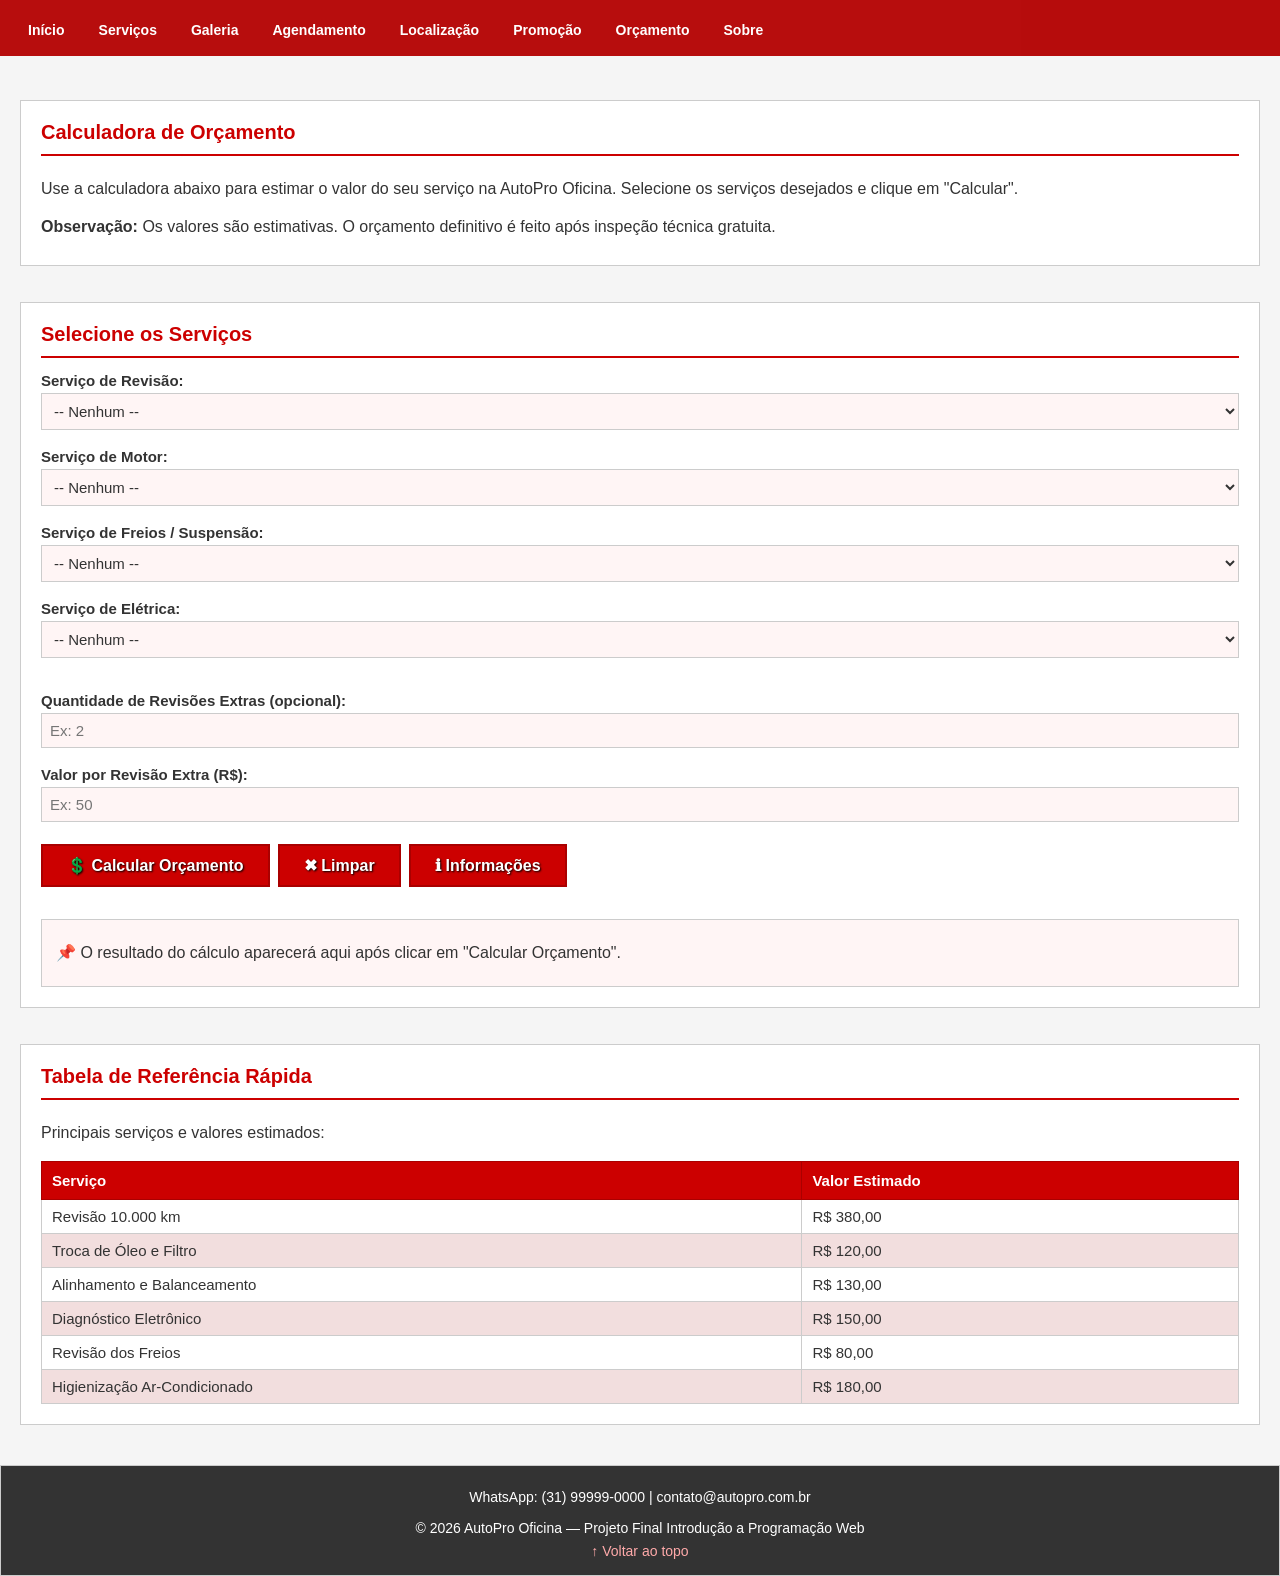
<file: pages/pagina06.html>
<!DOCTYPE html>
<html lang="pt-BR">

<head>
    <meta charset="UTF-8">
    <meta name="viewport" content="width=device-width, initial-scale=1.0">
    <title>Calculadora de Orçamento — AutoPro</title>
    <link rel="stylesheet" href="../CSS/estilo.css">
</head>

<body>

    <!-- ancora de topo -->
    <div id="topo"></div>

    <!-- header fixo com menu -->
    <header>
        <nav>
            <a href="../index.html">Início</a>
            <a href="pagina01.html">Serviços</a>
            <a href="pagina02.html">Galeria</a>
            <a href="pagina03.html">Agendamento</a>
            <a href="pagina04.html">Localização</a>
            <a href="pagina05.html">Promoção</a>
            <a href="pagina06.html">Orçamento</a>
            <a href="pagina07.html">Sobre</a>
        </nav>
    </header>

    <div class="espacoheaderpequeno"></div>

    <main>
        <section>
            <h2> Calculadora de Orçamento</h2>
            <p>
                Use a calculadora abaixo para estimar o valor do seu serviço na AutoPro Oficina.
                Selecione os serviços desejados e clique em "Calcular".
            </p>
            <p>
                <strong>Observação:</strong> Os valores são estimativas. O orçamento definitivo
                é feito após inspeção técnica gratuita.
            </p>
        </section>

        <div class="separador"></div>

        <!-- calculadora -->
        <section>
            <h2>Selecione os Serviços</h2>

            <!-- seleção de serviços com preços -->
            <label for="servico1">Serviço de Revisão:</label>
            <select id="servico1" name="servico1">
                <option value="0">-- Nenhum --</option>
                <option value="380">Revisão 10.000 km — R$ 380,00</option>
                <option value="620">Revisão 20.000 km — R$ 620,00</option>
                <option value="850">Revisão 30.000 km — R$ 850,00</option>
                <option value="1100">Revisão Completa Anual — R$ 1.100,00</option>
            </select>

            <label for="servico2">Serviço de Motor:</label>
            <select id="servico2" name="servico2">
                <option value="0">-- Nenhum --</option>
                <option value="120">Troca de Óleo e Filtro — R$ 120,00</option>
                <option value="450">Troca de Correia Dentada — R$ 450,00</option>
                <option value="180">Troca de Velas — R$ 180,00</option>
                <option value="280">Limpeza de Injetores — R$ 280,00</option>
            </select>

            <label for="servico3">Serviço de Freios / Suspensão:</label>
            <select id="servico3" name="servico3">
                <option value="0">-- Nenhum --</option>
                <option value="80">Revisão dos Freios — R$ 80,00</option>
                <option value="220">Troca de Pastilhas (par) — R$ 220,00</option>
                <option value="390">Troca de Discos e Pastilhas — R$ 390,00</option>
                <option value="130">Alinhamento e Balanceamento — R$ 130,00</option>
                <option value="480">Troca de Amortecedores (par) — R$ 480,00</option>
            </select>

            <label for="servico4">Serviço de Elétrica:</label>
            <select id="servico4" name="servico4">
                <option value="0">-- Nenhum --</option>
                <option value="150">Diagnóstico Eletrônico — R$ 150,00</option>
                <option value="380">Troca de Bateria — R$ 380,00</option>
                <option value="180">Higienização Ar-Condicionado — R$ 180,00</option>
                <option value="200">Instalação de Som — R$ 200,00</option>
            </select>

            <div class="separador"></div>

            <!-- campo para quantidade de serviços adicionais -->
            <label for="qtdAdicional">Quantidade de Revisões Extras (opcional):</label>
            <input type="text" id="qtdAdicional" name="qtdAdicional" placeholder="Ex: 2" size="5">

            <label for="valorAdicional">Valor por Revisão Extra (R$):</label>
            <input type="text" id="valorAdicional" name="valorAdicional" placeholder="Ex: 50" size="10">

            <div class="separador"></div>

            <button class="botaojs" id="btnCalcular" name="btnCalcular" title="Clique para calcular o orçamento"
                onclick="calcularOrcamento()">
                &#128178; Calcular Orçamento
            </button>

            &nbsp;

            <button class="botaojs" id="btnLimpar" name="btnLimpar" title="Clique para limpar o resultado"
                onclick="limparResultado()">
                &#10006; Limpar
            </button>

            &nbsp;

            <button class="botaojs" id="btnInfo" name="btnInfo" title="Clique para ver informações"
                onclick="mostrarInfo()">
                &#8505; Informações
            </button>

            <div class="separador"></div>

            <!-- área de resultado -->
            <div id="areaResultado" class="resultado">
                <p>&#128204; O resultado do cálculo aparecerá aqui após clicar em "Calcular Orçamento".</p>
            </div>

        </section>

        <div class="separador"></div>

        <!-- tabela de referência rápida -->
        <section>
            <h2>Tabela de Referência Rápida</h2>
            <p>Principais serviços e valores estimados:</p>

            <table>
                <thead>
                    <tr>
                        <th>Serviço</th>
                        <th>Valor Estimado</th>
                    </tr>
                </thead>
                <tbody>
                    <tr>
                        <td>Revisão 10.000 km</td>
                        <td>R$ 380,00</td>
                    </tr>
                    <tr>
                        <td>Troca de Óleo e Filtro</td>
                        <td>R$ 120,00</td>
                    </tr>
                    <tr>
                        <td>Alinhamento e Balanceamento</td>
                        <td>R$ 130,00</td>
                    </tr>
                    <tr>
                        <td>Diagnóstico Eletrônico</td>
                        <td>R$ 150,00</td>
                    </tr>
                    <tr>
                        <td>Revisão dos Freios</td>
                        <td>R$ 80,00</td>
                    </tr>
                    <tr>
                        <td>Higienização Ar-Condicionado</td>
                        <td>R$ 180,00</td>
                    </tr>
                </tbody>
            </table>
        </section>

    </main>

    <footer>
        <p class="rodape">WhatsApp: (31) 99999-0000 | contato@autopro.com.br</p>
        <p class="rodape">&#169; 2026 AutoPro Oficina — Projeto Final Introdução a Programação Web</p>
        <a class="voltar" href="#topo" rel="nofollow">&#8593; Voltar ao topo</a>
    </footer>

    <script>

        /* função para calcular o orçamento */
        function calcularOrcamento() {

            /* capturar os valores selecionados nos menus */
            var s1 = parseFloat(document.getElementById("servico1").value);
            var s2 = parseFloat(document.getElementById("servico2").value);
            var s3 = parseFloat(document.getElementById("servico3").value);
            var s4 = parseFloat(document.getElementById("servico4").value);

            /* capturar revisões adicionais */
            var qtd = parseFloat(document.getElementById("qtdAdicional").value);
            var valAdc = parseFloat(document.getElementById("valorAdicional").value);

            /* verificar se os campos adicionais estão preenchidos */
            if (isNaN(qtd)) { qtd = 0; }
            if (isNaN(valAdc)) { valAdc = 0; }

            /* calcular o total dos serviços selecionados */
            var totalServicos = s1 + s2 + s3 + s4;

            /* calcular o total dos serviços adicionais */
            var totalAdicionais = qtd * valAdc;

            /* calcular o total geral */
            var totalGeral = totalServicos + totalAdicionais;

            /* verificar se nenhum serviço foi selecionado */
            if (totalGeral === 0) {
                alert("Atenção!\n\nNenhum serviço foi selecionado.\nPor favor, escolha ao menos um serviço para calcular o orçamento.");
                return false;
            }

            /* obter a data atual usando new Date() conforme apostila */
            var tempo = new Date();
            var dataAtual = tempo.toLocaleDateString("pt-BR");

            /* montar o texto do resultado */
            var resultado = "";
            resultado += "<p><strong>&#128203; ORÇAMENTO ESTIMADO — AutoPro Oficina</strong></p>";
            resultado += "<p>Data: " + dataAtual + "</p>";
            resultado += "<hr style=\"border: 1px solid #cccccc; margin: 8px 0;\">";

            if (s1 > 0) {
                resultado += "<p>Revisão selecionada: R$ " + s1.toFixed(2) + "</p>";
            }
            if (s2 > 0) {
                resultado += "<p>Serviço de motor: R$ " + s2.toFixed(2) + "</p>";
            }
            if (s3 > 0) {
                resultado += "<p>Freios / Suspensão: R$ " + s3.toFixed(2) + "</p>";
            }
            if (s4 > 0) {
                resultado += "<p>Serviço elétrico: R$ " + s4.toFixed(2) + "</p>";
            }
            if (totalAdicionais > 0) {
                resultado += "<p>Serviços adicionais (" + qtd + " x R$ " + valAdc.toFixed(2) + "): R$ " + totalAdicionais.toFixed(2) + "</p>";
            }

            resultado += "<hr style=\"border: 1px solid #cccccc; margin: 8px 0;\">";
            resultado += "<p><strong>TOTAL ESTIMADO: R$ " + totalGeral.toFixed(2) + "</strong></p>";
            resultado += "<p><em>Orçamento definitivo após inspeção técnica gratuita.</em></p>";

            /* exibir o resultado na área de resultado */
            document.getElementById("areaResultado").innerHTML = resultado;

        }

        /* função para limpar o resultado */
        function limparResultado() {
            document.getElementById("areaResultado").innerHTML =
                "<p>&#128204; O resultado do cálculo aparecerá aqui após clicar em \"Calcular Orçamento\".</p>";
        }

        function mostrarInfo() {

            var tempo = new Date();
            alert(
                "CALCULADORA DE ORÇAMENTO\n\n" +
                "Página......: pagina06.html\n" +
                "Data........: " + tempo.toLocaleDateString("pt-BR") + "\n" +
                "Versão......: 1.0\n\n" +
                "Observação: Os valores exibidos são estimativas.\n" +
                "O orçamento definitivo é feito após inspeção\n" +
                "técnica gratuita na AutoPro Oficina.\n\n" +
                "Contato: (31) 3456-7890"
            );

        }
    </script>

</body>

</html>
</file>
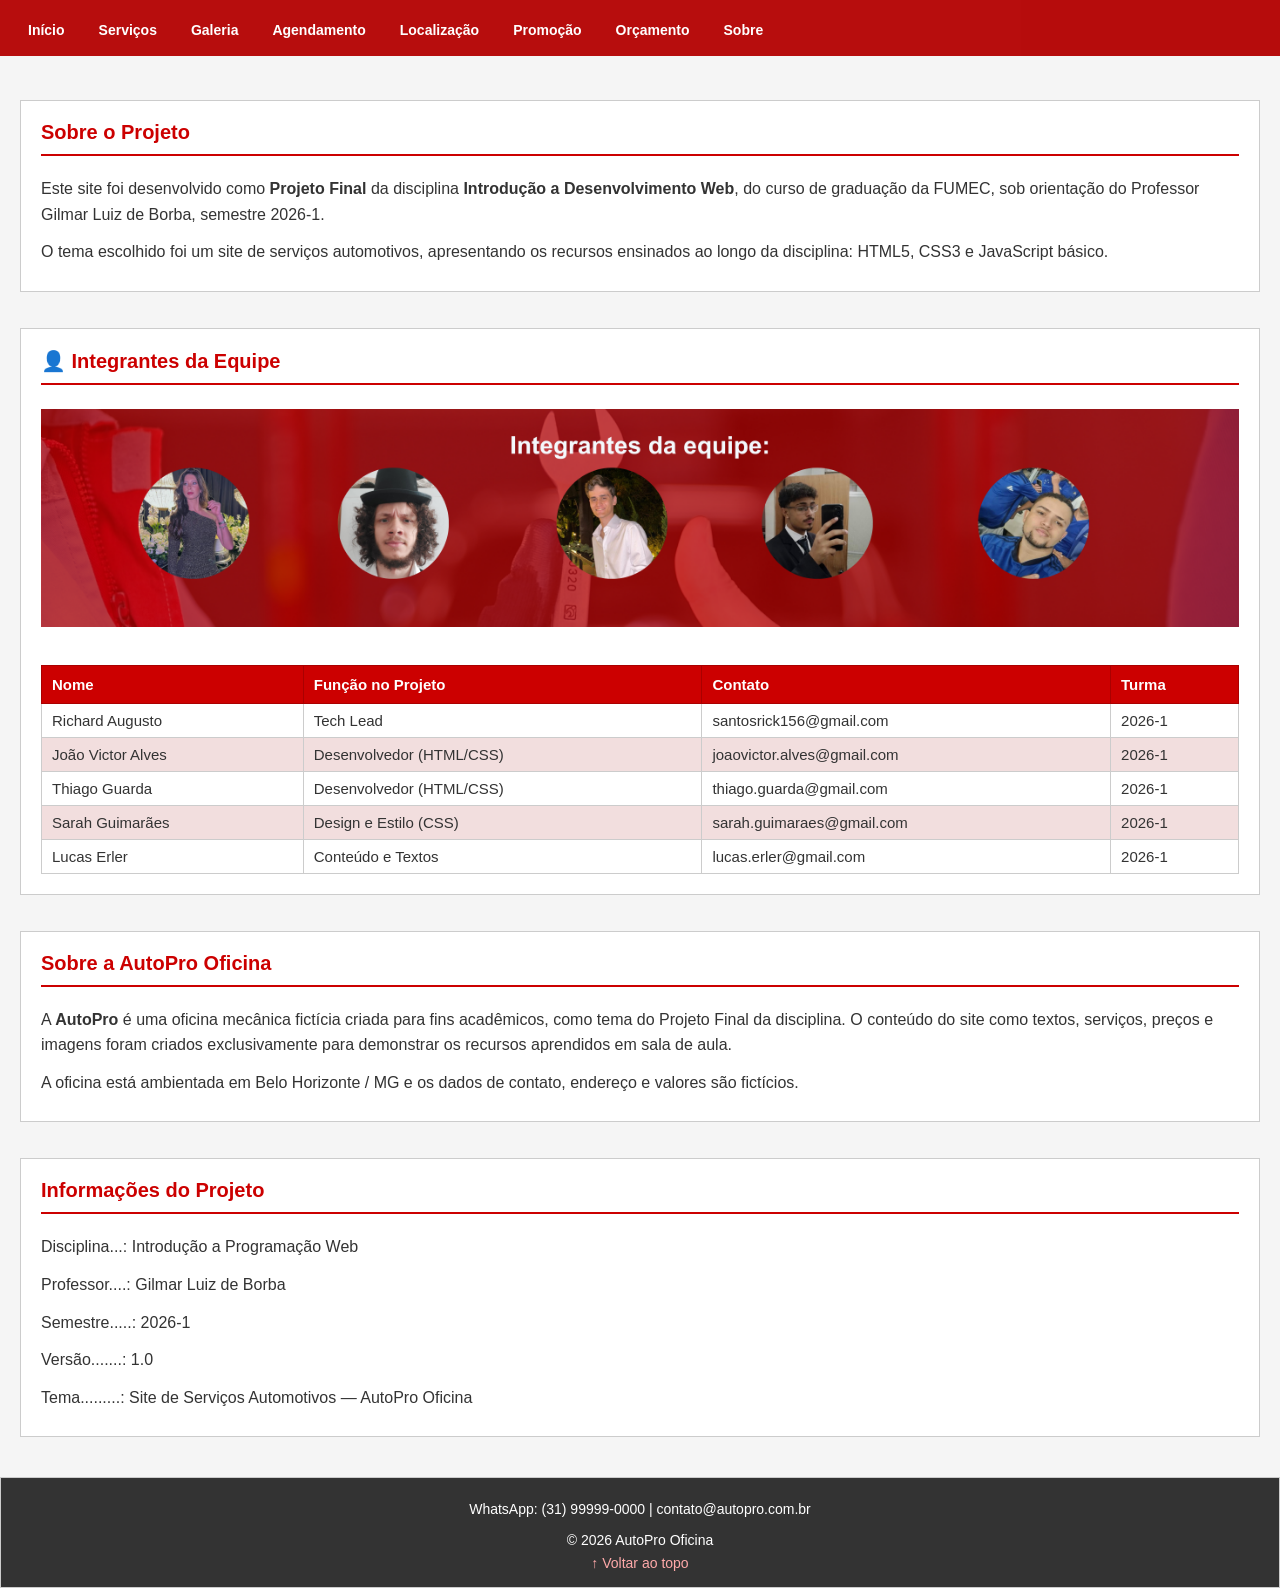
<file: pages/pagina07.html>
<!DOCTYPE html>
<html lang="pt-BR">

<head>
    <meta charset="UTF-8">
    <meta name="viewport" content="width=device-width, initial-scale=1.0">
    <title>Sobre o Projeto — AutoPro</title>
    <link rel="stylesheet" href="../CSS/estilo.css">
</head>

<body>

    <!-- ancora de topo -->
    <div id="topo"></div>

    <!-- header fixo com menu -->
    <header>
      
        <nav>
            <a href="../index.html">Início</a>
            <a href="pagina01.html">Serviços</a>
            <a href="pagina02.html">Galeria</a>
            <a href="pagina03.html">Agendamento</a>
            <a href="pagina04.html">Localização</a>
            <a href="pagina05.html">Promoção</a>
            <a href="pagina06.html">Orçamento</a>
            <a href="pagina07.html">Sobre</a>
        </nav>
    </header>

    <!-- espaço para compensar o header fixo -->
    <div class="espacoheaderpequeno"></div>

    <main>

        <!-- título da página -->
        <section>
            <h2>Sobre o Projeto</h2>
            <p>
                Este site foi desenvolvido como <strong>Projeto Final</strong> da disciplina
                <strong>Introdução a Desenvolvimento Web</strong>, do curso de graduação da FUMEC,
                sob orientação do Professor Gilmar Luiz de Borba, semestre 2026-1.
            </p>
            <p>
                O tema escolhido foi um site de serviços automotivos, apresentando os recursos
                ensinados ao longo da disciplina: HTML5, CSS3 e JavaScript básico.
            </p>
        </section>

        <div class="separador"></div>

        <!-- foto da equipe (imagem svg) -->
        <section>
            <h2>&#128100; Integrantes da Equipe</h2>

            <figure>
                <img src="../images/banner-equipe.png" alt="Foto dos integrantes do projeto">
            </figure>

            <div class="separador"></div>

            <!-- tabela com dados dos integrantes -->
            <table>
                <thead>
                    <tr>
                        <th>Nome</th>
                        <th>Função no Projeto</th>
                        <th>Contato</th>
                        <th>Turma</th>
                    </tr>
                </thead>
                <tbody>
                     <tr>
                        <td>Richard Augusto </td>
                        <td>Tech Lead</td>
                        <td>santosrick156@gmail.com</td>
                        <td>2026-1</td>
                    </tr>
                    <tr>
                        <td>João Victor Alves</td>
                        <td>Desenvolvedor (HTML/CSS)</td>
                        <td>joaovictor.alves@gmail.com</td>
                        <td>2026-1</td>
                    </tr>
                    <tr>
                        <td>Thiago Guarda </td>
                        <td>Desenvolvedor (HTML/CSS)</td>
                        <td>thiago.guarda@gmail.com</td>
                        <td>2026-1</td>
                    </tr>
                    <tr>
                        <td>Sarah Guimarães</td>
                        <td>Design e Estilo (CSS)</td>
                        <td>sarah.guimaraes@gmail.com</td>
                        <td>2026-1</td>
                    </tr>
                    <tr>
                        <td>Lucas Erler</td>
                        <td>Conteúdo e Textos</td>
                        <td>lucas.erler@gmail.com</td>
                        <td>2026-1</td>
                    </tr>
                   
                </tbody>
            </table>

        </section>

        <div class="separador"></div>

        <!-- sobre a oficina -->
        <section>
            <h2> Sobre a AutoPro Oficina</h2>
            <p>
                A <strong>AutoPro</strong> é uma oficina mecânica fictícia criada para fins acadêmicos,
                como tema do Projeto Final da disciplina. O conteúdo do site como textos, serviços,
                preços e imagens foram criados exclusivamente para demonstrar os recursos aprendidos
                em sala de aula.
            </p>
            <p>
                A oficina está ambientada em Belo Horizonte / MG e os dados de contato,
                endereço e valores são fictícios.
            </p>
        </section>



        <div class="separador"></div>

        <!-- informações do projeto -->
        <section>
            <h2> Informações do Projeto</h2>
            <p>Disciplina...: Introdução a Programação Web</p>
            <p>Professor....: Gilmar Luiz de Borba</p>
            <p>Semestre.....: 2026-1</p>
            <p>Versão.......: 1.0</p>
            <p>Tema.........: Site de Serviços Automotivos — AutoPro Oficina</p>
        </section>

    </main>

    <footer>
        <p class="rodape">WhatsApp: (31) 99999-0000 | contato@autopro.com.br</p>
        <p class="rodape">&#169; 2026 AutoPro Oficina </p>
        <a class="voltar" href="#topo" rel="nofollow">&#8593; Voltar ao topo</a>
    </footer>

</body>

</html>
</file>
<file: CSS/estilo.css>
* {
    margin: 0px;
    border: 0px;
    padding: 0px;
    box-sizing: border-box;
    font-family: Arial, Helvetica, sans-serif;
}
.banner {
    width: 100%;
    height: 100px;
    overflow: hidden;
}

.banner img {
    width: 100%;
    height: 100%;
    object-fit: cover;
    object-position: center 50%; /* ajusta aqui */
}

.espacoheaderpequeno {
    height: 90px; /* páginas sem banner — corrigido de 70px */
}

html {
    font-size: 62.5%;
}


body {
    background-color: #f5f5f5;
}

header {
    position: fixed;
    top: 0px;
    left: 0px;
    width: 100%;
    background-color: rgba(180, 0, 0, 0.95);
    padding: 10px 20px;
    z-index: 100;
}

header h1 {
    font-size: 2.4rem;
    color: #ffffff;
    text-shadow: 2px 2px 4px #000000;
    letter-spacing: 2px;
}

nav {
    display: flex;
    flex-wrap: nowrap;
    overflow-x: auto;
    padding: 8px 0px 4px 0px;
    word-spacing: 5px;
}

nav a {
    color: #ffffff;
    text-decoration: none;
    font-size: 1.4rem;
    font-weight: bold;
    margin-right: 18px;
    padding: 4px 8px;
    white-space: nowrap;
    transition: all 400ms ease-in-out;
}

nav a:hover {
    background-color: #ffffff;
    color: #cc0000;
}

.espacoheader {
    padding-top: 150px;
}

main {
    padding: 10px 20px; /* reduzido de 20px no topo */
}

.separador {
    padding-top: 8px;  /* reduzido de 15px */
    padding-bottom: 8px;
}

section {
    border: 1px solid #cccccc;
    background-color: #ffffff;
    padding: 20px;
    margin-bottom: 20px;
}

h2 {
    font-size: 2.0rem;
    color: #cc0000;
    padding-bottom: 10px;
    border-bottom: 2px solid #cc0000;
    margin-bottom: 14px;
}


p {
    font-size: 1.6rem;
    line-height: 1.6;
    color: #333333;
    padding: 6px 0px;
}

img {
    max-width: 100%;
    height: auto;
}


figure {
    text-align: center;
    padding: 10px 0px;
}

table {
    width: 100%;
    border-collapse: collapse;
    font-size: 1.5rem;
    margin-top: 10px;
}


th {
    background-color: #cc0000;
    color: #ffffff;
    padding: 10px;
    border: 1px solid #aa0000;
    text-align: left;
}

td {
    padding: 8px 10px;
    border: 1px solid #cccccc;
    color: #333333;
}

tbody tr:nth-child(even) {
    background-color: #f2dede;
}

tbody tr:hover {
    background-color: #ffcccc;
    transition: all 300ms ease-in-out;
}

.grade {
    display: grid;
    grid-template-columns: repeat(3, 1fr);
    gap: 16px;
    margin-top: 10px;
}

.grade-item {
    border: 1px solid #cccccc;
    background-color: #fff5f5;
    text-align: center;
    padding: 10px;
    transition: all 400ms ease-in-out;
}

.grade-item img {
    width: 100%;
    height: 150px;
    object-fit: cover;
    border-radius: 4px;
}

.grade-item:hover {
    background-color: #cc0000;
    color: #ffffff;
}

.grade-item a {
    color: #cc0000;
    font-size: 1.4rem;
    font-weight: bold;
    text-decoration: none;
    display: block;
    margin-top: 6px;
}

.grade-item:hover a {
    color: #ffffff;
}

.grade-item p {
    font-size: 1.3rem;
    color: #555555;
    margin-top: 4px;
}

form {
    padding: 10px 0px;
}

label {
    font-size: 1.5rem;
    font-weight: bold;
    color: #333333;
    display: block;
    margin-top: 12px;
    margin-bottom: 4px;
}

input[type="text"],
input[type="email"],
input[type="tel"],
input[type="date"],
select,
textarea {
    width: 100%;
    padding: 8px;
    font-size: 1.5rem;
    border: 1px solid #cccccc;
    background-color: #fff5f5;
    color: #333333;
    margin-bottom: 6px;
}

input[type="submit"] {
    background-color: #cc0000;
    color: #ffffff;
    font-size: 1.6rem;
    font-weight: bold;
    padding: 10px 30px;
    border: 2px solid #aa0000;
    cursor: pointer;
    margin-top: 14px;
    transition: all 400ms ease-in-out;
}

input[type="submit"]:hover {
    background-color: #aa0000;
}

input[type="reset"] {
    background-color: #888888;
    color: #ffffff;
    font-size: 1.6rem;
    padding: 10px 30px;
    border: 2px solid #666666;
    cursor: pointer;
    margin-top: 14px;
    margin-left: 10px;
    transition: all 400ms ease-in-out;
}

input[type="reset"]:hover {
    background-color: #555555;
}

.mapaimagem {
    text-align: center;
    padding: 10px 0px;
}

.botaojs {
    background-color: #cc0000;
    color: #ffffff;
    font-size: 1.6rem;
    font-weight: bold;
    padding: 10px 24px;
    border: 2px solid #aa0000;
    cursor: pointer;
    transition: all 400ms ease-in-out;
    text-shadow: 1px 1px 2px #000000;
}

.botaojs:hover {
    background-color: #aa0000;
}

.resultado {
    border: 1px solid #cccccc;
    background-color: #fff5f5;
    padding: 14px;
    font-size: 1.6rem;
    color: #333333;
    margin-top: 16px;
}

.hero {
    background-color: #cc0000;
    color: #ffffff;
    text-align: center;
    padding: 40px 20px;
    border: 1px solid #aa0000;
}

.hero h2 {
    font-size: clamp(2.0rem, 5vw, 4.0rem);
    color: #ffffff;
    border-bottom: 2px solid #ffffff;
    text-shadow: 2px 2px 4px #000000;
}

.hero p {
    font-size: clamp(1.4rem, 3vw, 2.0rem);
    color: #ffe0e0;
    margin-top: 10px;
}

.btncta {
    display: inline-block;
    background-color: #ffffff;
    color: #cc0000;
    font-size: 1.8rem;
    font-weight: bold;
    padding: 12px 36px;
    border: 2px solid #ffffff;
    text-decoration: none;
    margin-top: 20px;
    transition: all 400ms ease-in-out;
    text-shadow: none;
}

.btncta:hover {
    background-color: #aa0000;
    color: #ffffff;
    border-color: #ffffff;
}

.beneficios {
    display: grid;
    grid-template-columns: repeat(3, 1fr);
    gap: 16px;
    margin-top: 20px;
}

.beneficio-card {
    border: 1px solid #cccccc;
    background-color: #fff5f5;
    padding: 16px;
    text-align: center;
}

footer {
    border: 1px solid #cccccc;
    background-color: #333333;
    padding: 16px 20px;
    margin-top: 10px;
    text-align: center;
}

.rodape {
    font-size: 1.4rem;
    color: #ffffff;
    padding: 4px 0px;
}

.voltar {
    font-size: 1.4rem;
    color: #ffaaaa;
    text-decoration: none;
}

.voltar:hover {
    color: #ffffff;
    text-decoration: underline;
}

.mensagemsite {
    font-size: 1.4rem;
    color: #cc0000;
    padding: 6px 20px;
    background-color: #fff5f5;
    border-bottom: 1px solid #cccccc;
}

@media only screen and (max-width: 768px) {
    .grade {
        grid-template-columns: 1fr;
    }

    .beneficios {
        grid-template-columns: 1fr;
    }

    header h1 {
        font-size: clamp(1.6rem, 4vw, 2.4rem);
    }
}

/* Modal de anúncio (pop-up) */
.modal-sobreposicao {
    display: none;
    position: fixed;
    z-index: 2000;
    left: 0;
    top: 0;
    width: 100%;
    height: 100%;
    background-color: rgba(0, 0, 0, 0.7);
    justify-content: center;
    align-items: center;
}

.modal-conteudo {
    background-color: #ffffff;
    padding: 30px;
    border: 3px solid #cc0000;
    border-radius: 8px;
    max-width: 500px;
    width: 90%;
    position: relative;
    text-align: center;
    box-shadow: 0 4px 15px rgba(0,0,0,0.5);
    animation: abrirModal 0.4s ease-out;
}

@keyframes abrirModal {
    from {
        transform: scale(0.7);
        opacity: 0;
    }
    to {
        transform: scale(1);
        opacity: 1;
    }
}

.modal-fechar {
    position: absolute;
    right: 15px;
    top: 10px;
    font-size: 3rem;
    font-weight: bold;
    color: #888888;
    cursor: pointer;
    transition: color 0.2s;
}

.modal-fechar:hover {
    color: #cc0000;
}

.modal-banner h2 {
    font-size: 2.2rem;
    color: #cc0000;
    margin-bottom: 15px;
    border-bottom: none;
}

.modal-banner p {
    font-size: 1.6rem;
    margin-bottom: 20px;
}

.modal-botao-cta {
    display: inline-block;
    background-color: #cc0000;
    color: #ffffff;
    padding: 12px 30px;
    font-size: 1.6rem;
    font-weight: bold;
    text-decoration: none;
    border-radius: 4px;
    transition: background-color 0.2s;
}

.modal-botao-cta:hover {
    background-color: #aa0000;
}
</file>
